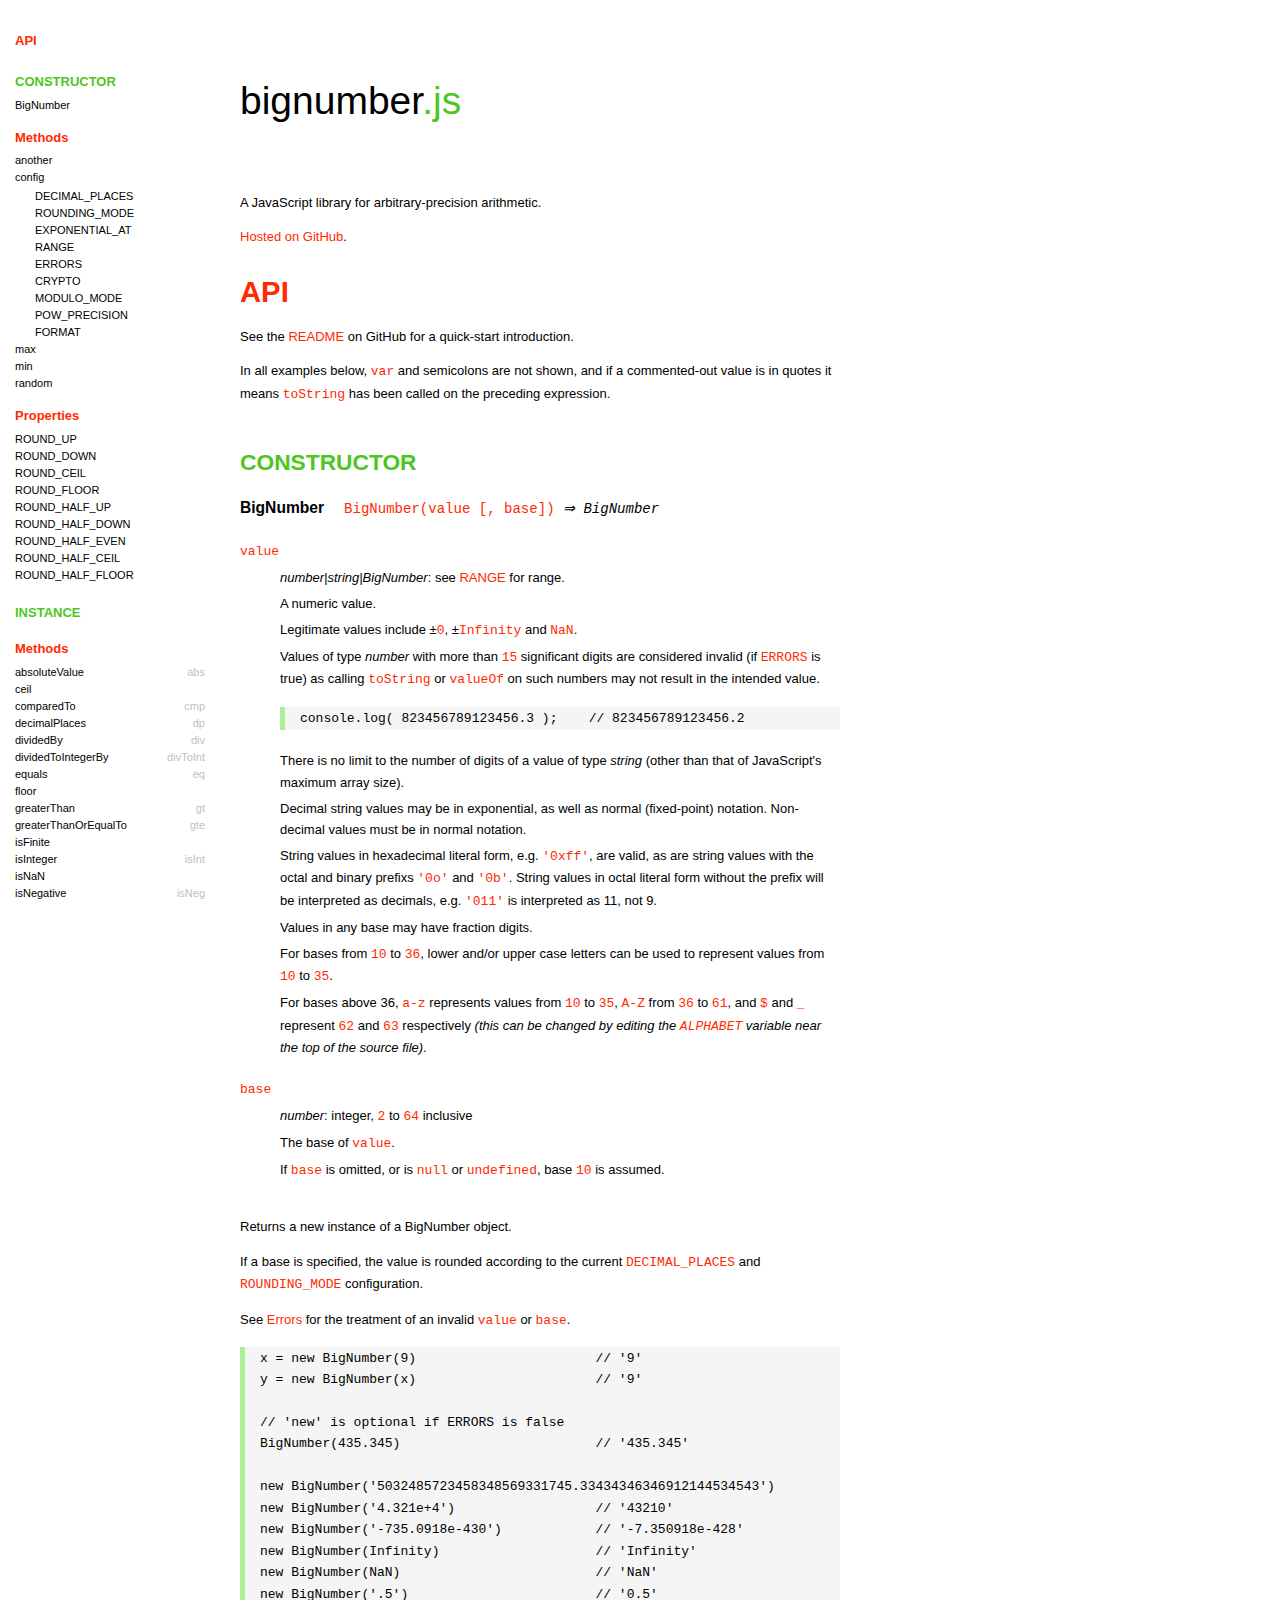
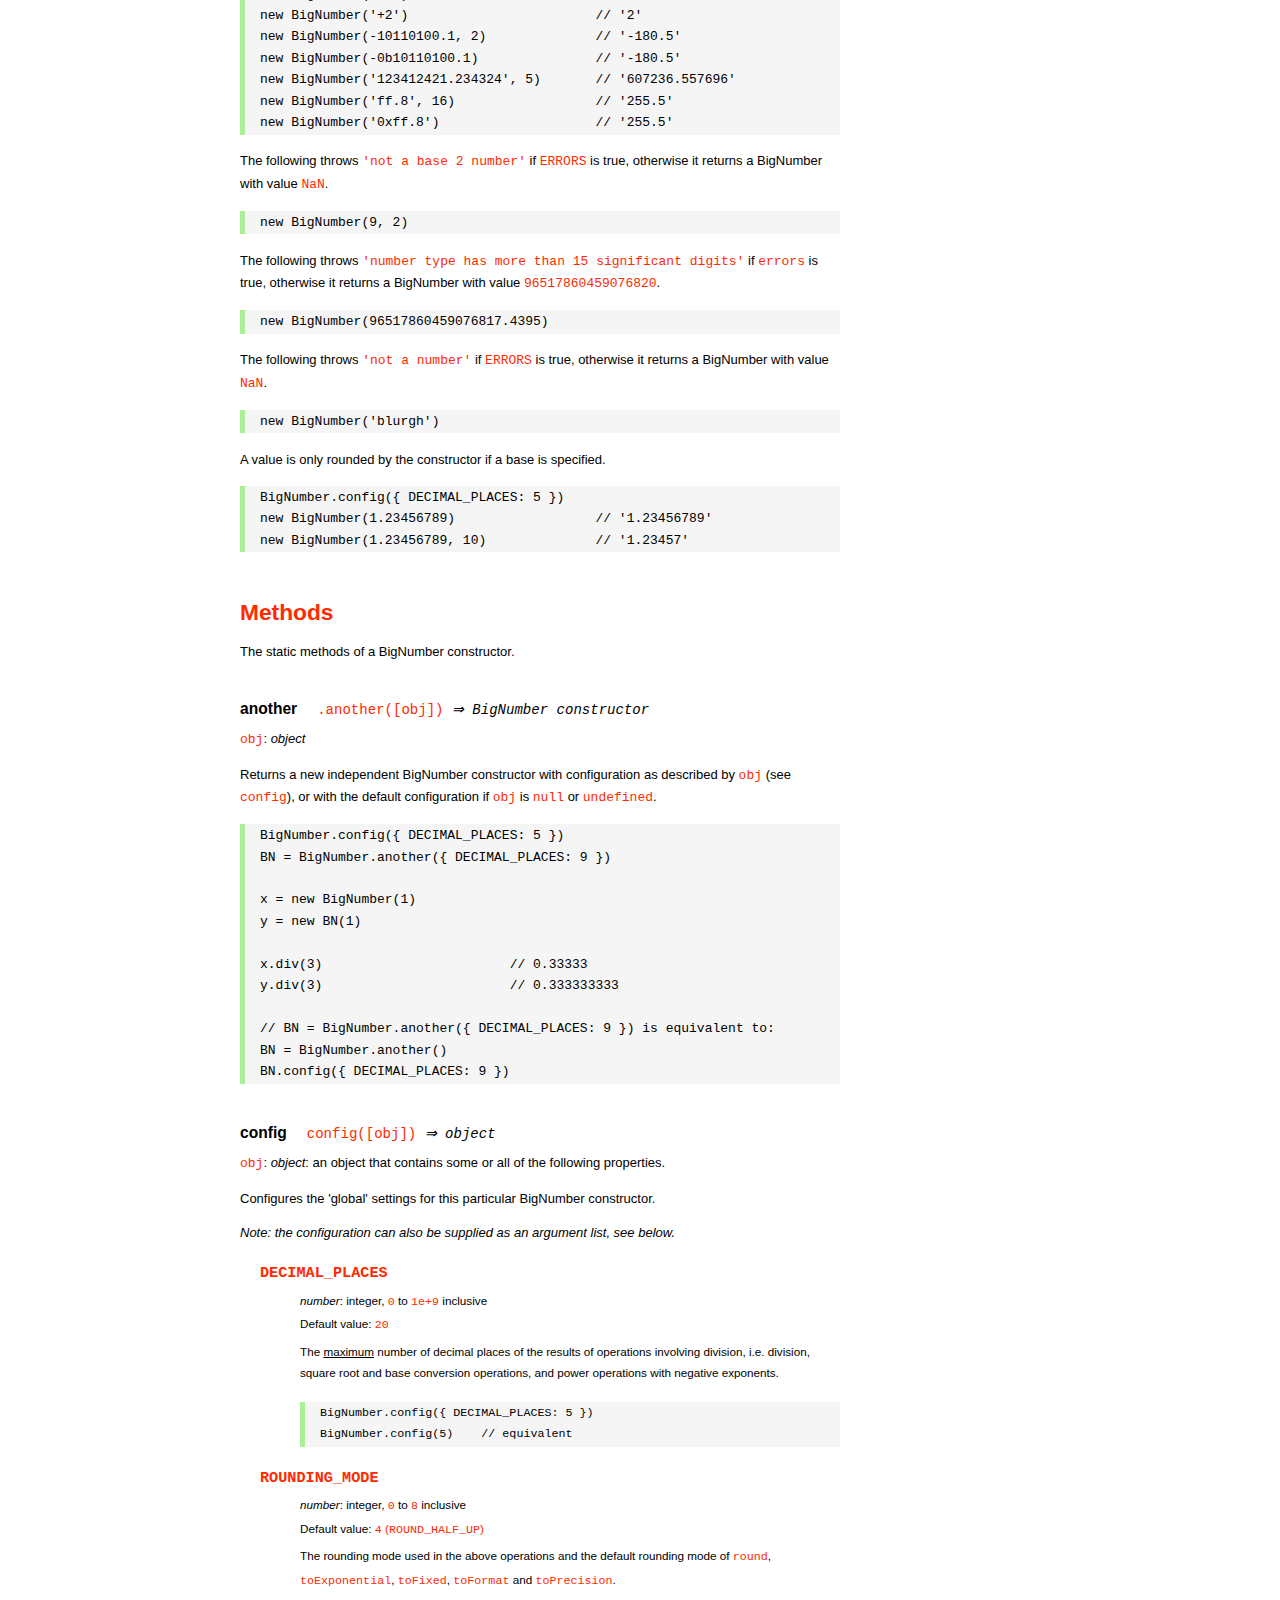
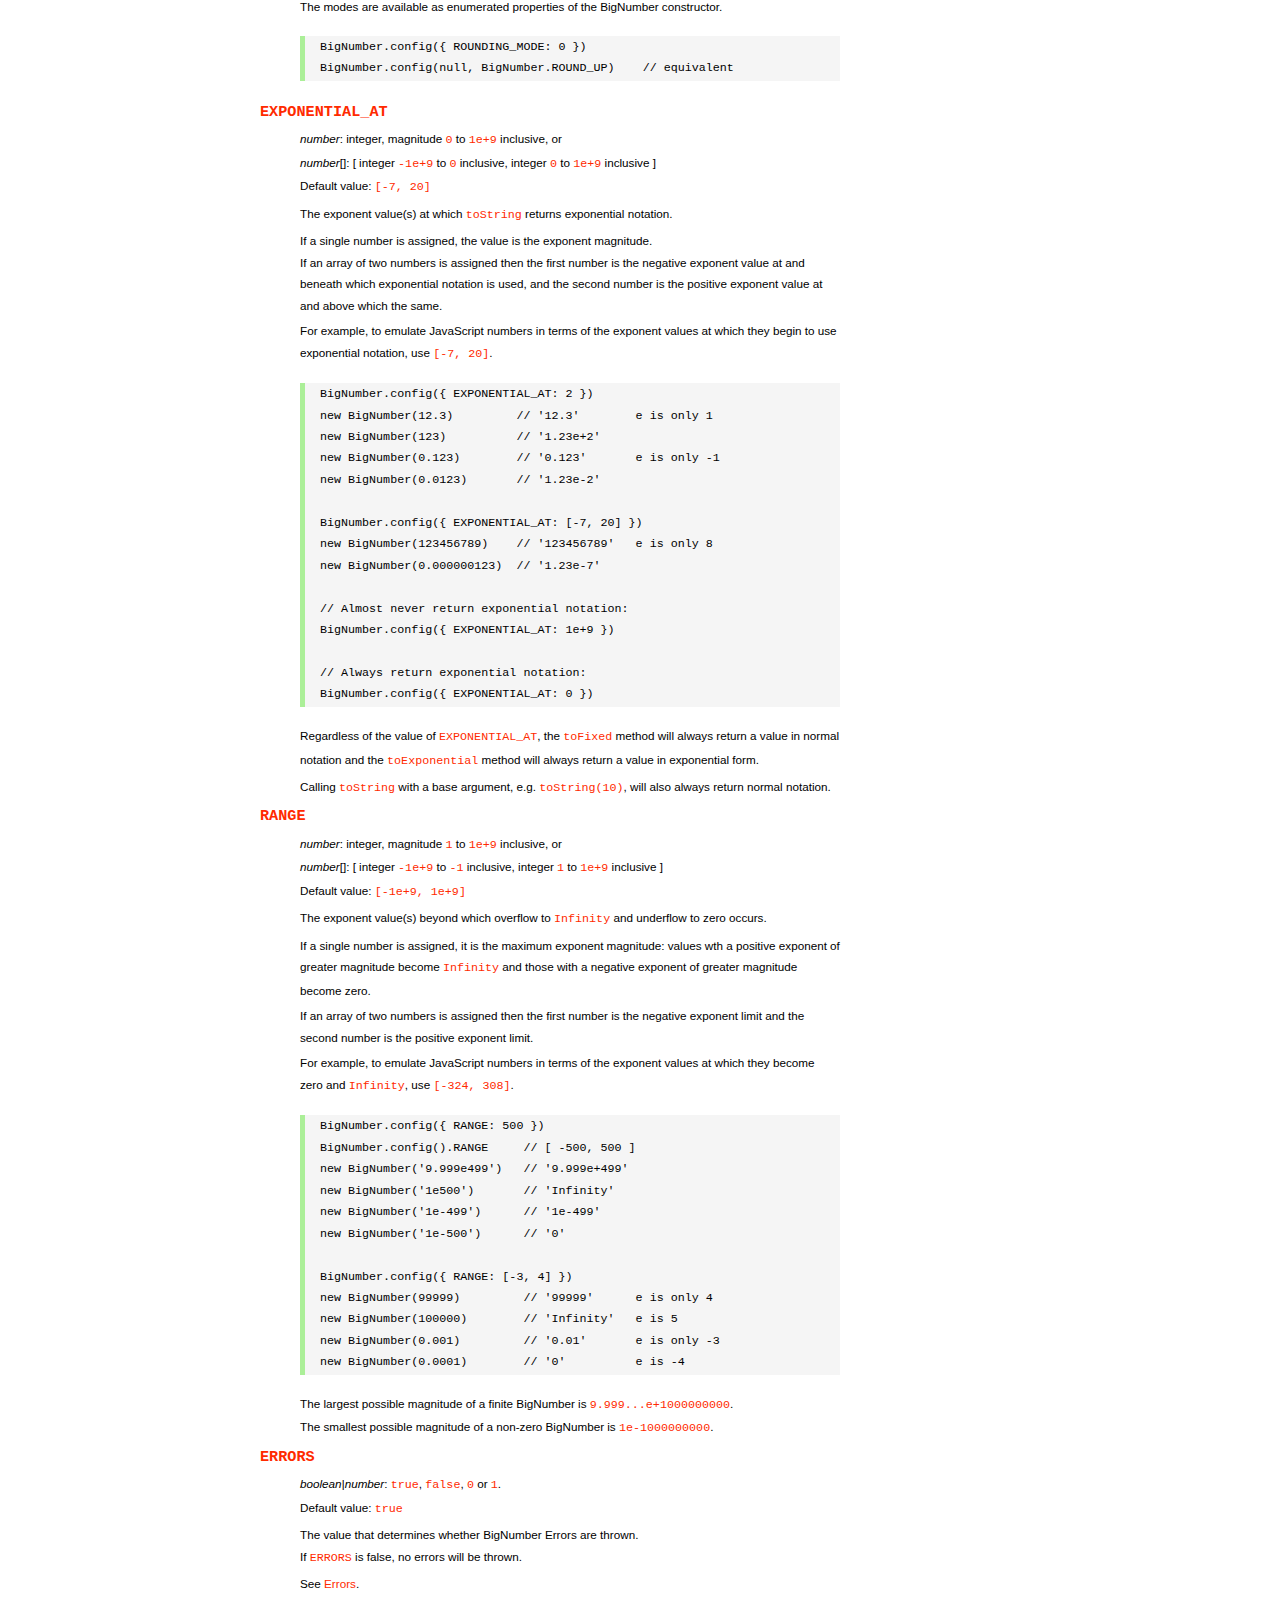
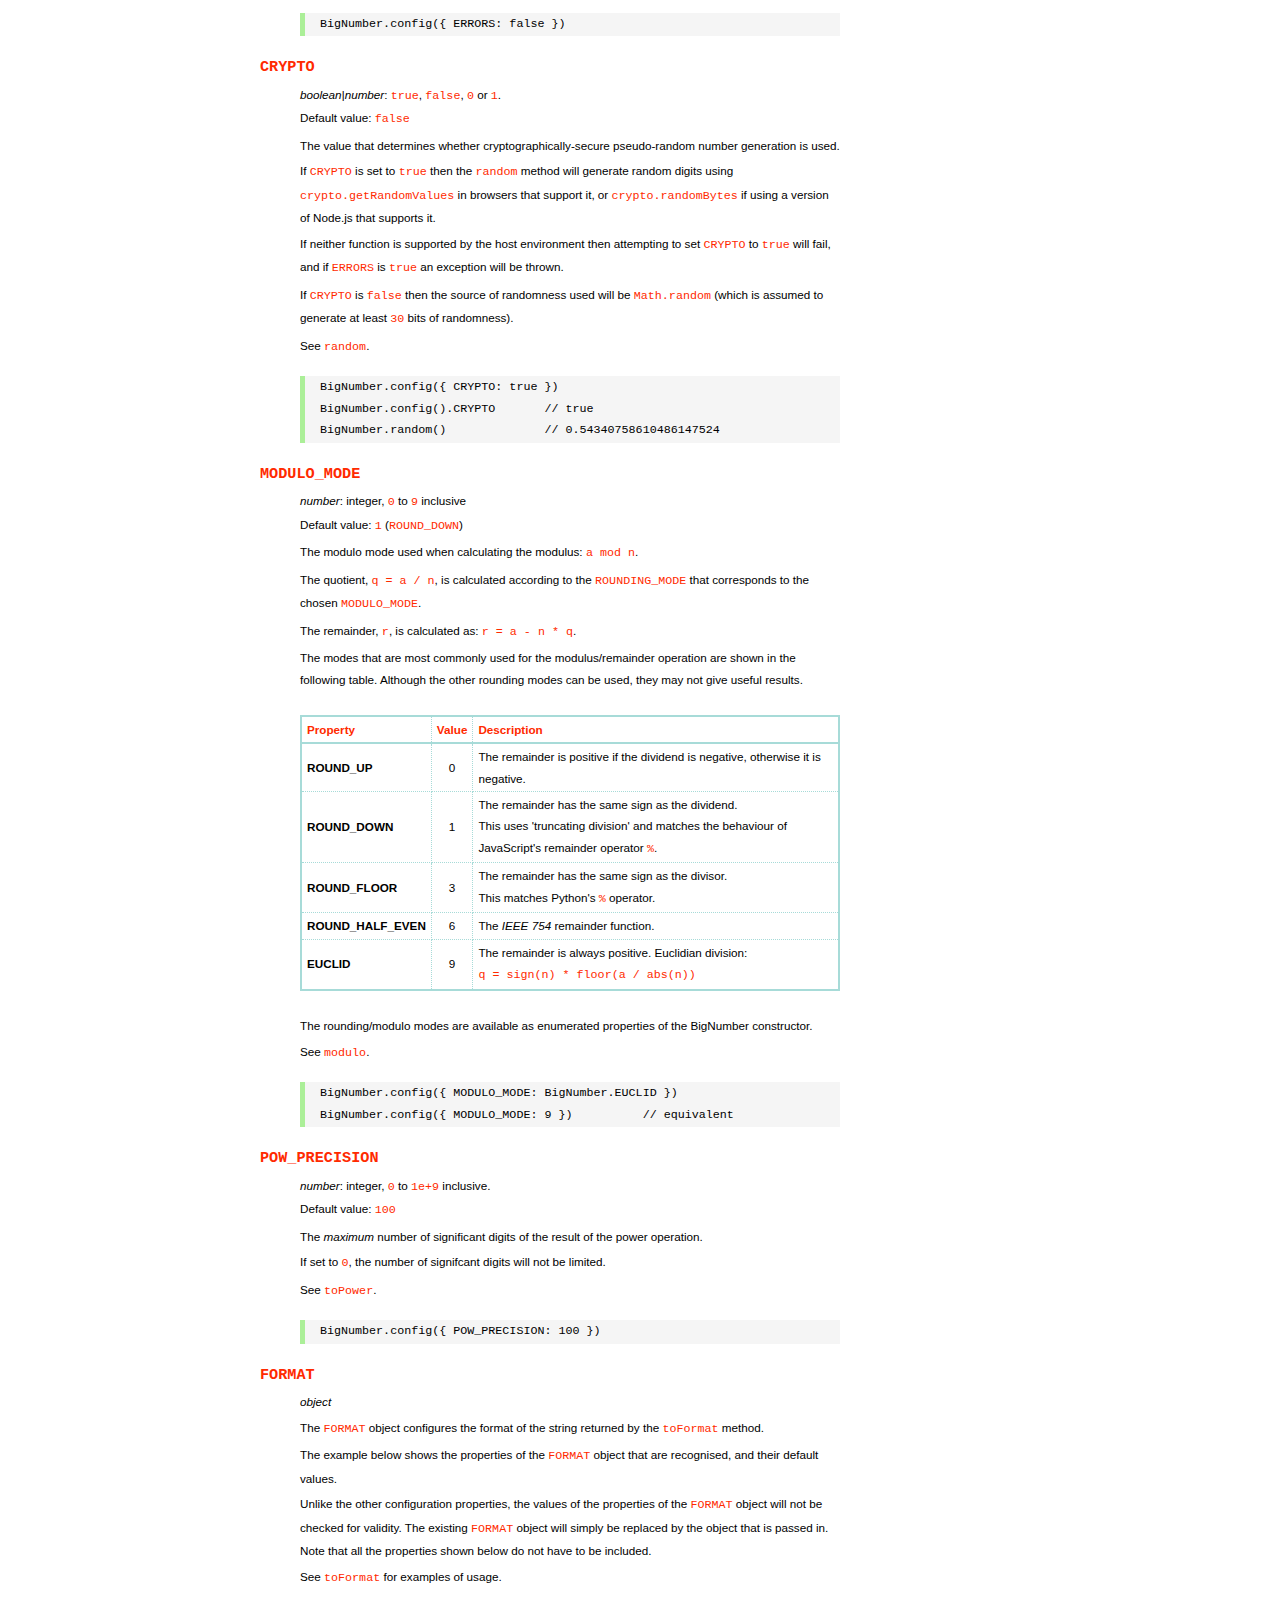
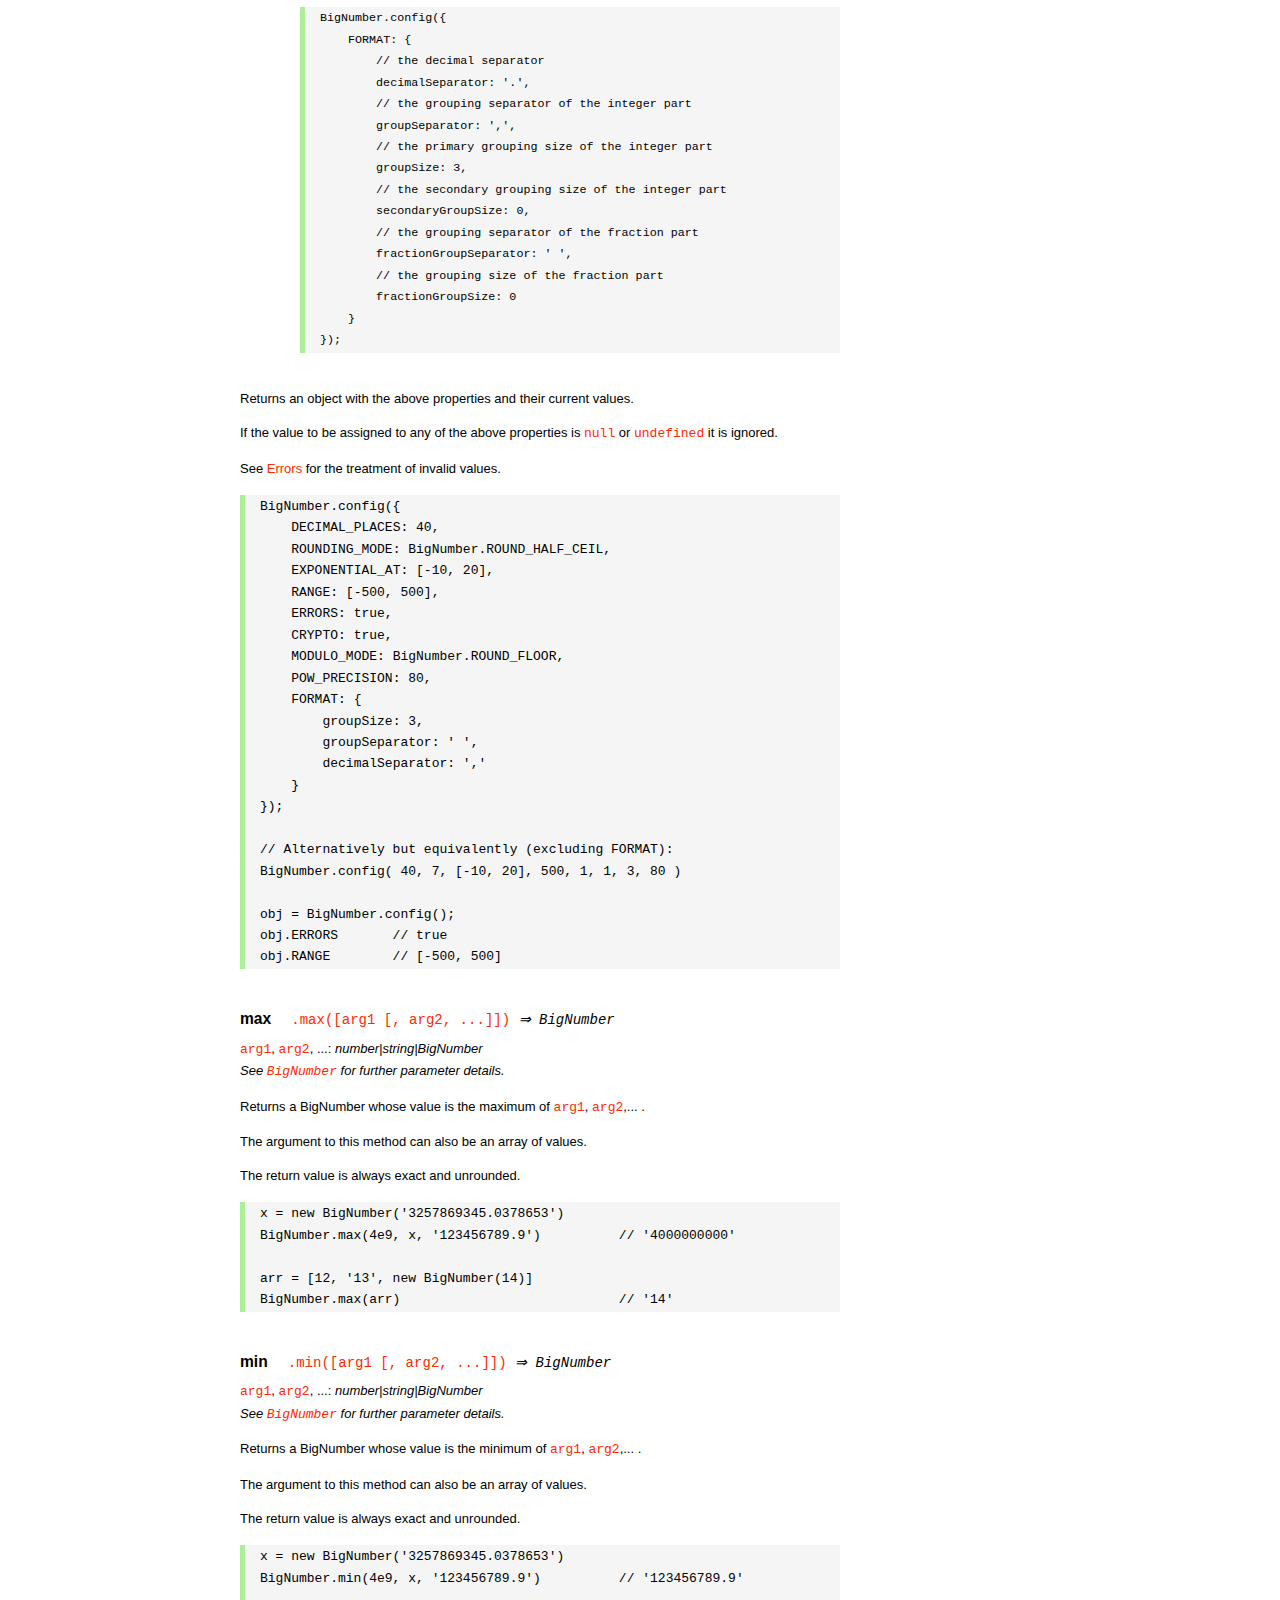
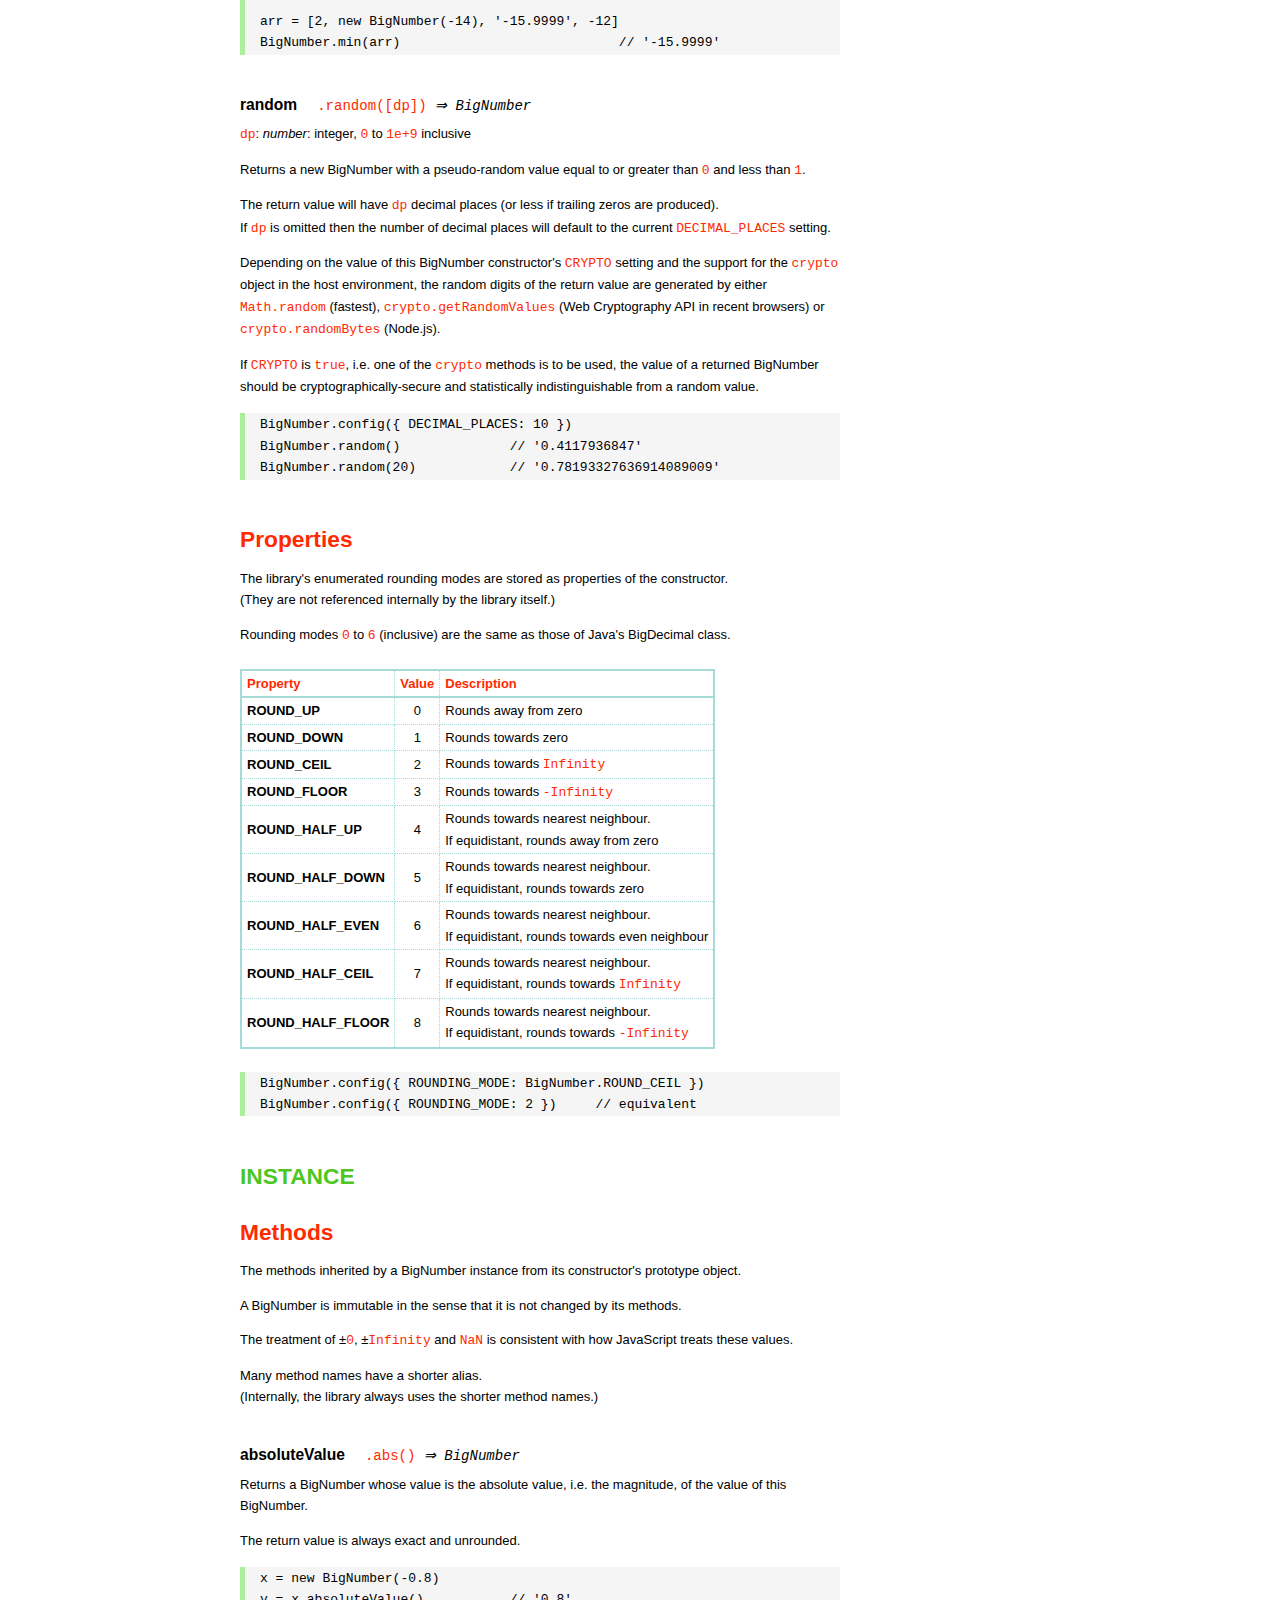
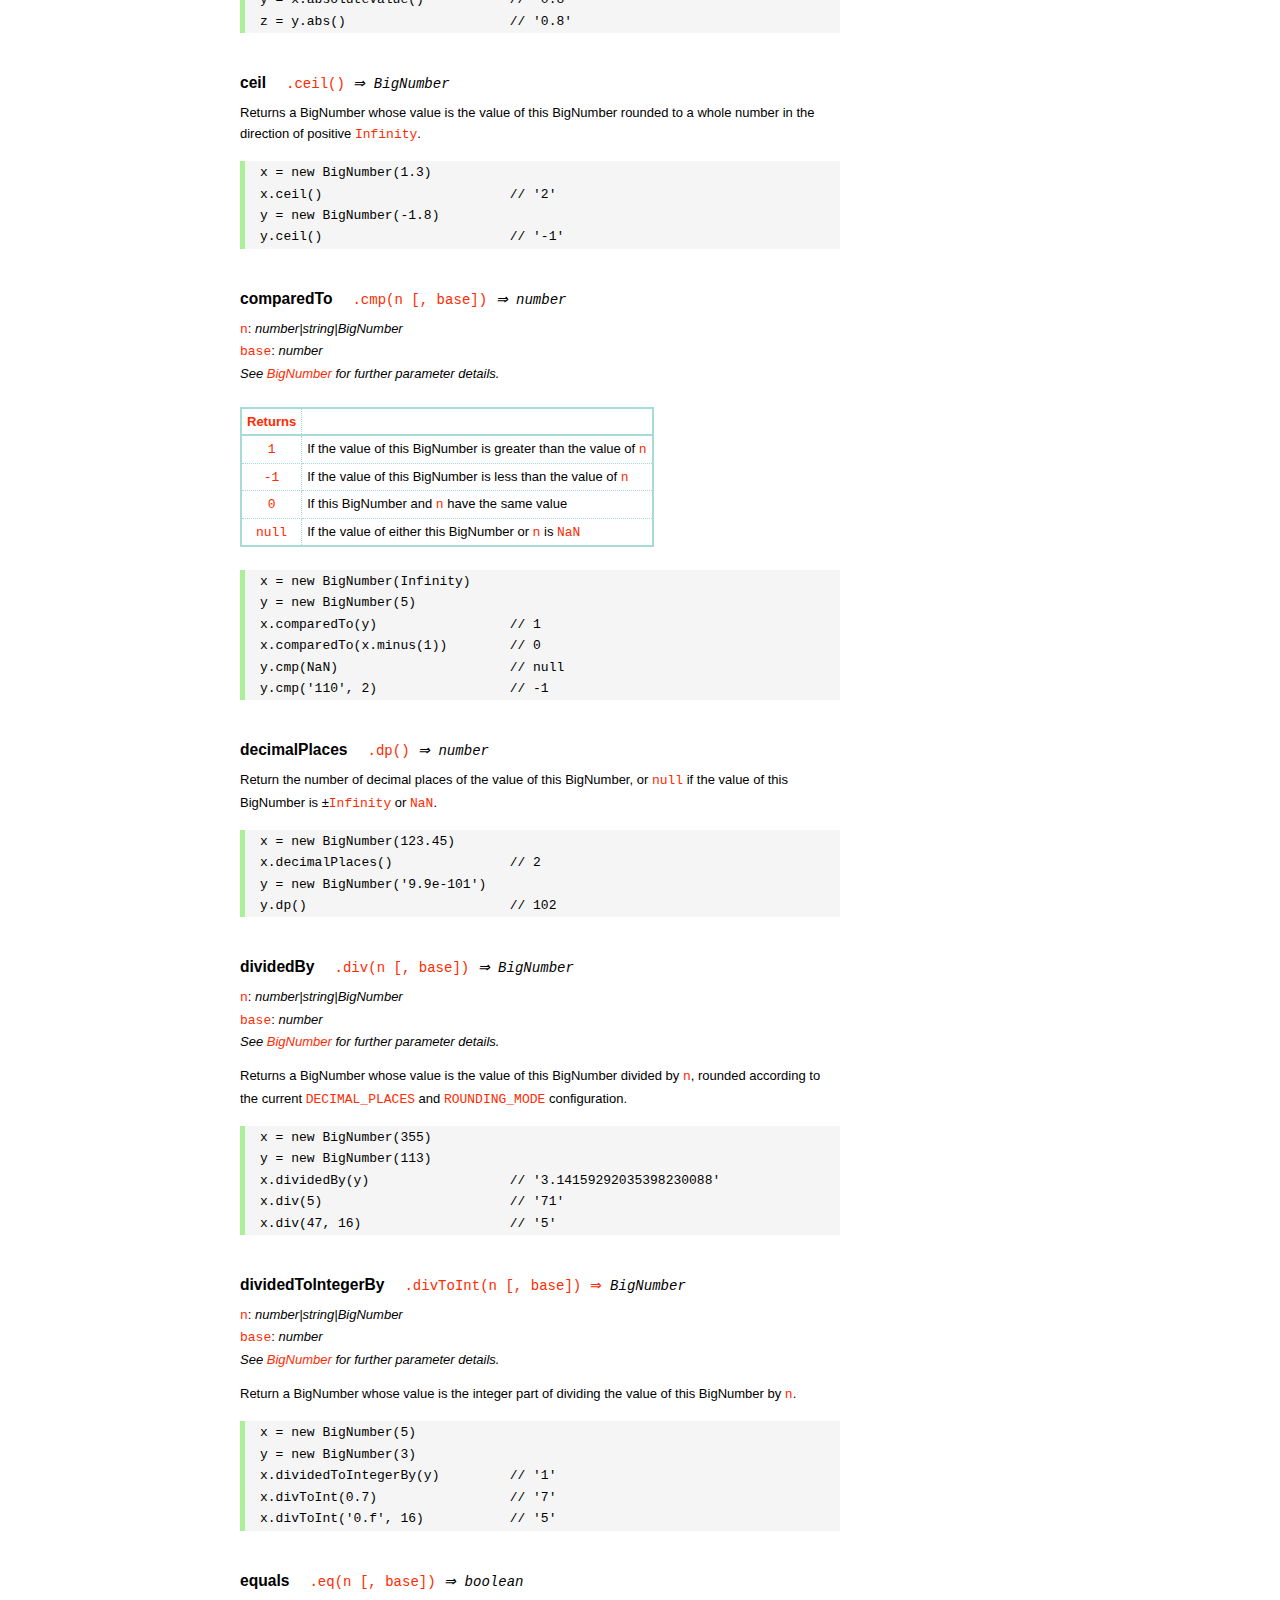
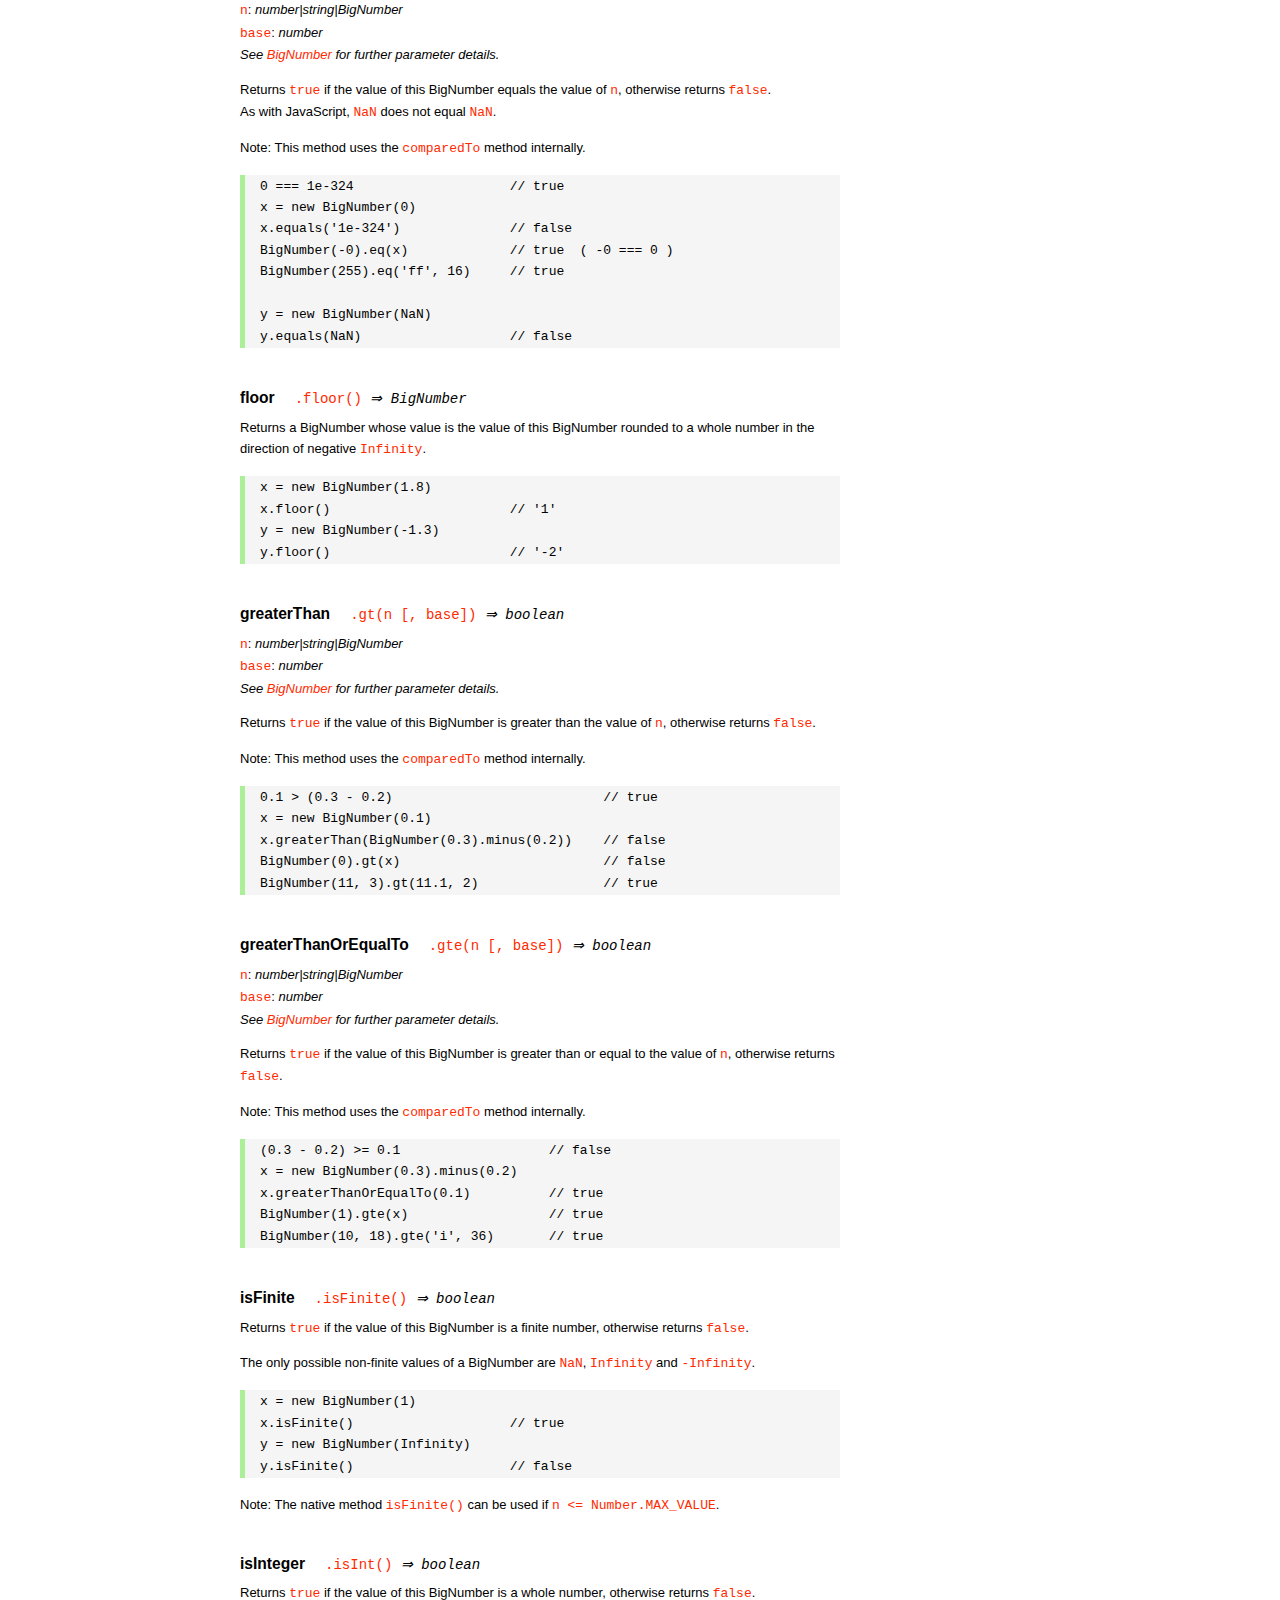
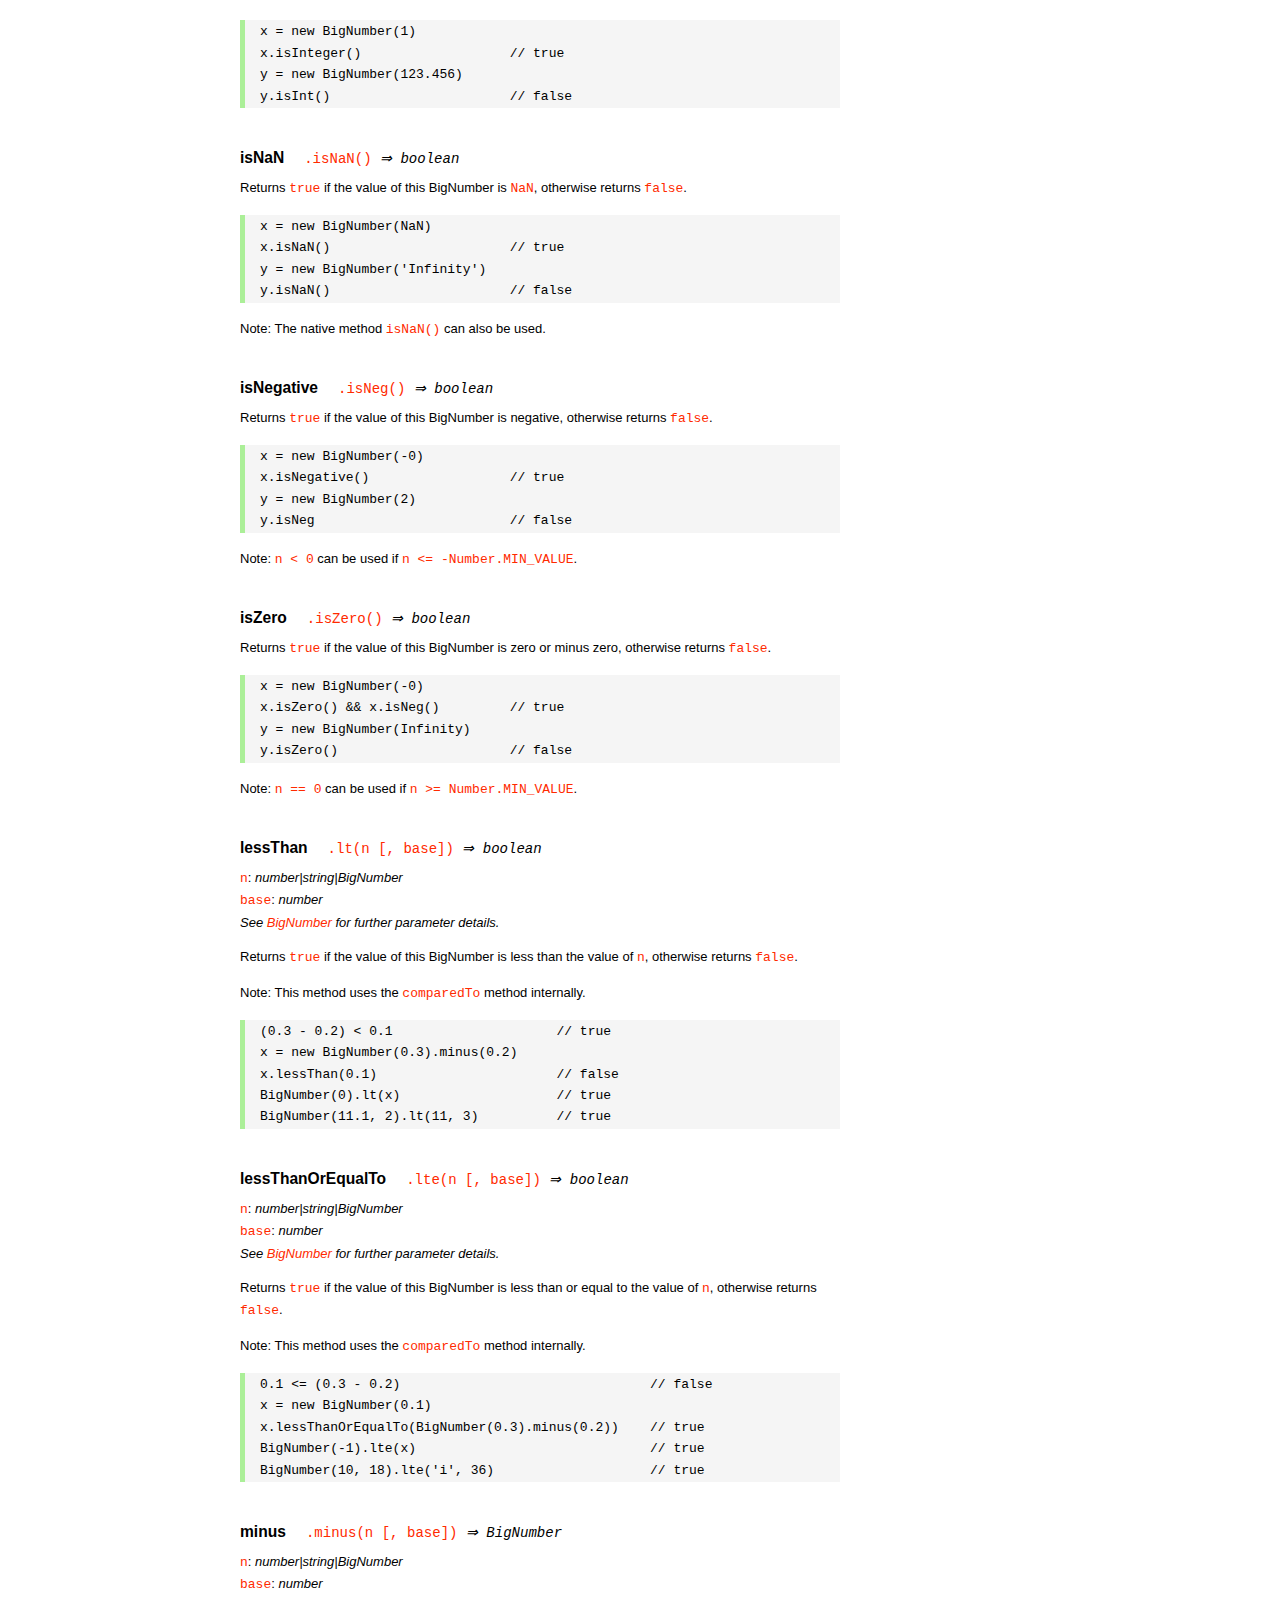
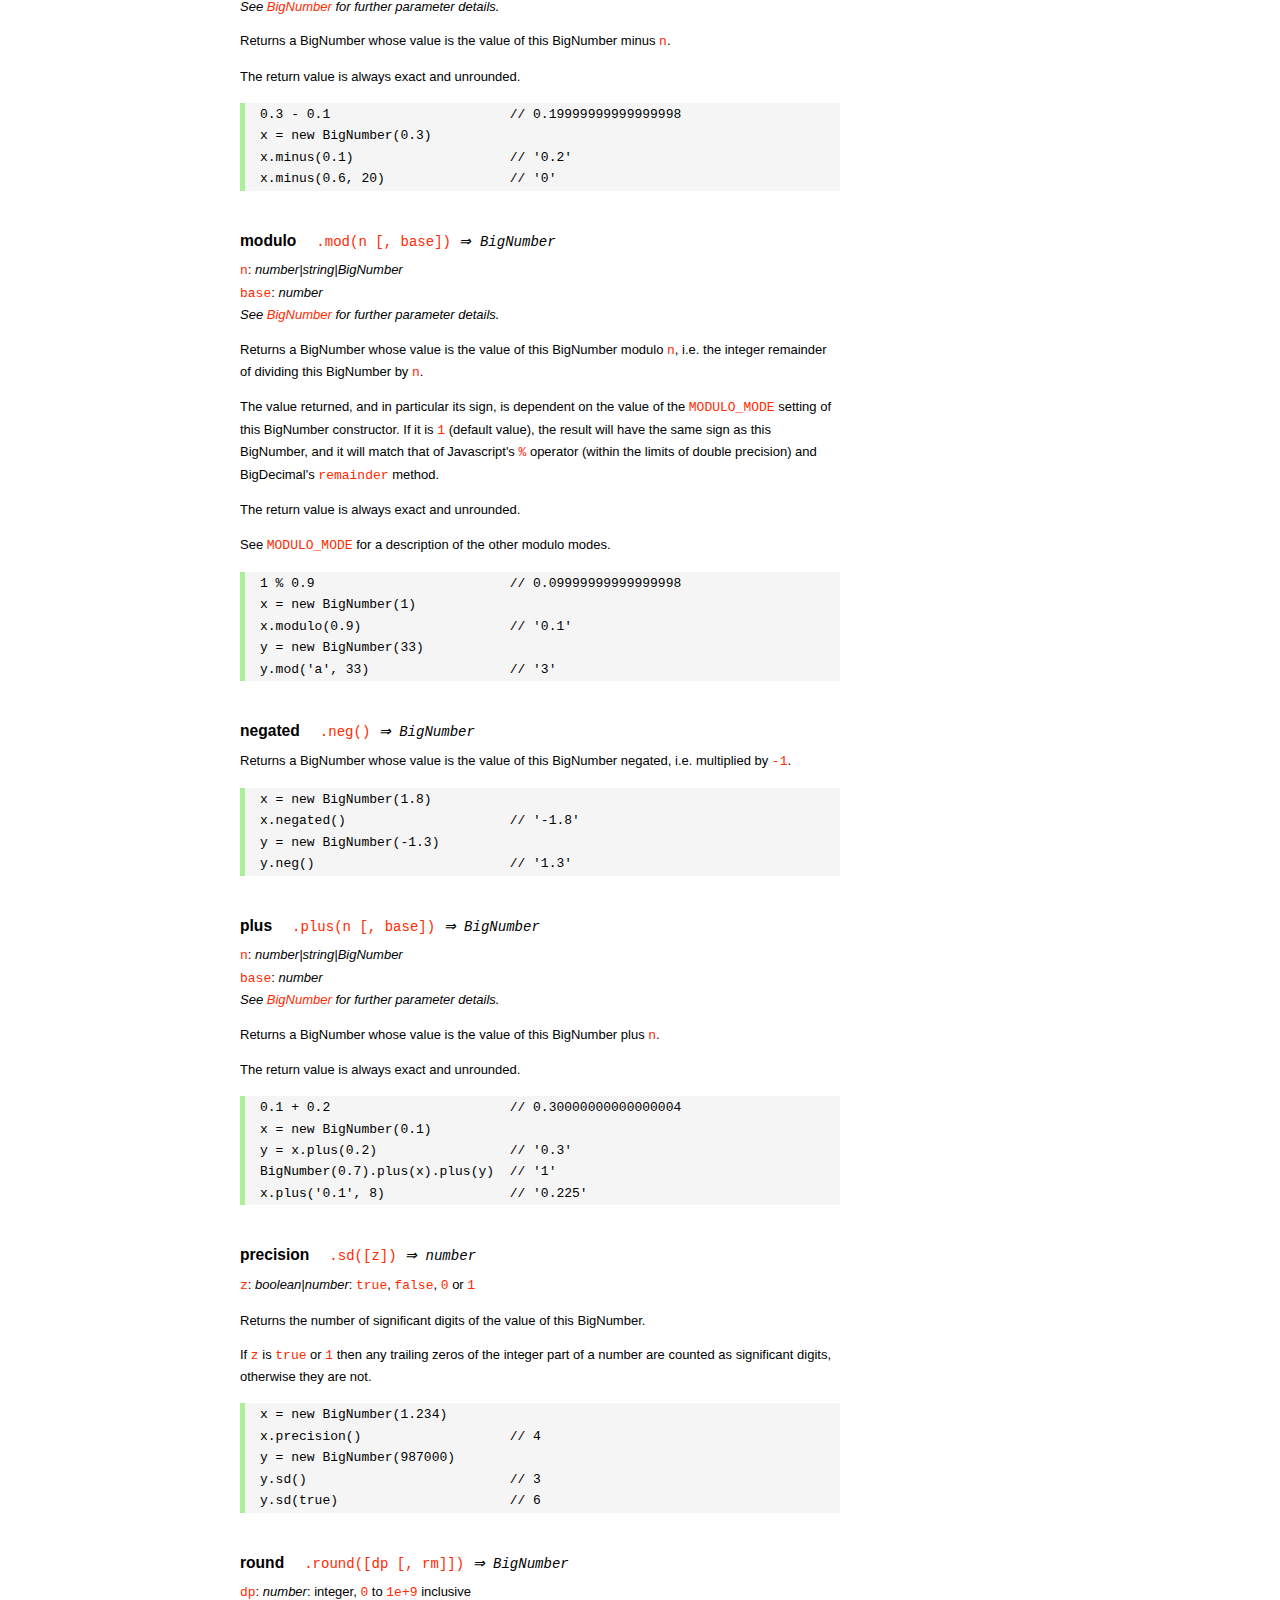
<file: public_html/modules/mysql/node_modules/bignumber.js/doc/API.html>
<!DOCTYPE HTML>
<html>
<head>
<meta charset="utf-8">
<meta http-equiv="X-UA-Compatible" content="IE=edge">
<meta name="Author" content="M Mclaughlin">
<title>bignumber.js API</title>
<style>
html{font-size:100%}
body{background:#fff;font-family:"Helvetica Neue",Helvetica,Arial,sans-serif;font-size:13px;
  line-height:1.65em;min-height:100%;margin:0}
body,i{color:#000}
.nav{background:#fff;position:fixed;top:0;bottom:0;left:0;width:200px;overflow-y:auto;
  padding:15px 0 30px 15px}
div.container{width:600px;margin:50px 0 50px 240px}
p{margin:0 0 1em;width:600px}
pre,ul{margin:1em 0}
h1,h2,h3,h4,h5{margin:0;padding:1.5em 0 0}
h1,h2{padding:.75em 0}
h1{font:400 3em Consolas,monaco,monospace;color:#000;margin-bottom:1em}
h1{font:400 3em Verdana,sans-serif;color:#000;margin-bottom:1em}
h2{font-size:2.25em;color:#ff2a00}
h3{font-size:1.75em;color:#4dc71f}
h4{font-size:1.75em;color:#ff2a00;padding-bottom:.75em}
h5{font-size:1.2em;margin-bottom:.4em}
h6{font-size:1.1em;margin-bottom:0.8em;padding:0.5em 0}
dd{padding-top:.35em}
dt{padding-top:.5em}
b{font-weight:700}
dt b{font-size:1.3em}
a,a:visited{color:#ff2a00;text-decoration:none}
a:active,a:hover{outline:0;text-decoration:underline}
.nav a,.nav b,.nav a:visited{display:block;color:#ff2a00;font-weight:700; margin-top:15px}
.nav b{color:#4dc71f;margin-top:20px;cursor:default;width:auto}
ul{list-style-type:none;padding:0 0 0 20px}
.nav ul{line-height:14px;padding-left:0;margin:5px 0 0}
.nav ul a,.nav ul a:visited,span{display:inline;color:#000;font-family:Verdana,Geneva,sans-serif;
  font-size:11px;font-weight:400;margin:0}
.inset,ul.inset{margin-left:20px}
.inset{font-size:.9em}
.nav li{width:auto;margin:0 0 3px}
.alias{font-style:italic;margin-left:20px}
table{border-collapse:collapse;border-spacing:0;border:2px solid #a7dbd8;margin:1.75em 0;padding:0}
td,th{text-align:left;margin:0;padding:2px 5px;border:1px dotted #a7dbd8}
th{border-top:2px solid #a7dbd8;border-bottom:2px solid #a7dbd8;color:#ff2a00}
code,pre{font-family:Consolas, monaco, monospace;font-weight:400}
pre{background:#f5f5f5;white-space:pre-wrap;word-wrap:break-word;border-left:5px solid #abef98;
  padding:1px 0 1px 15px;margin:1.2em 0}
code,.nav-title{color:#ff2a00}
.end{margin-bottom:25px}
.centre{text-align:center}
.error-table{font-size:13px;width:100%}
#faq{margin:3em 0 0}
li span{float:right;margin-right:10px;color:#c0c0c0}
#js{font:inherit;color:#4dc71f}
</style>
</head>
<body>

  <div class="nav">

    <a class='nav-title' href="#">API</a>

    <b> CONSTRUCTOR </b>
    <ul>
      <li><a href="#bignumber">BigNumber</a></li>
    </ul>

    <a href="#methods">Methods</a>
    <ul>
      <li><a href="#another">another</a></li>
      <li><a href="#config" >config</a></li>
      <li>
        <ul class="inset">
          <li><a href="#decimal-places">DECIMAL_PLACES</a></li>
          <li><a href="#rounding-mode" >ROUNDING_MODE</a></li>
          <li><a href="#exponential-at">EXPONENTIAL_AT</a></li>
          <li><a href="#range"         >RANGE</a></li>
          <li><a href="#errors"        >ERRORS</a></li>
          <li><a href="#crypto"        >CRYPTO</a></li>
          <li><a href="#modulo-mode"   >MODULO_MODE</a></li>
          <li><a href="#pow-precision" >POW_PRECISION</a></li>
          <li><a href="#format"        >FORMAT</a></li>
        </ul>
      </li>
      <li><a href="#max"    >max</a></li>
      <li><a href="#min"    >min</a></li>
      <li><a href="#random" >random</a></li>
    </ul>

    <a href="#constructor-properties">Properties</a>
    <ul>
      <li><a href="#round-up"        >ROUND_UP</a></li>
      <li><a href="#round-down"      >ROUND_DOWN</a></li>
      <li><a href="#round-ceil"      >ROUND_CEIL</a></li>
      <li><a href="#round-floor"     >ROUND_FLOOR</a></li>
      <li><a href="#round-half-up"   >ROUND_HALF_UP</a></li>
      <li><a href="#round-half-down" >ROUND_HALF_DOWN</a></li>
      <li><a href="#round-half-even" >ROUND_HALF_EVEN</a></li>
      <li><a href="#round-half-ceil" >ROUND_HALF_CEIL</a></li>
      <li><a href="#round-half-floor">ROUND_HALF_FLOOR</a></li>
    </ul>

    <b> INSTANCE </b>

    <a href="#prototype-methods">Methods</a>
    <ul>
      <li><a href="#abs"    >absoluteValue       </a><span>abs</span>     </li>
      <li><a href="#ceil"   >ceil                </a>                     </li>
      <li><a href="#cmp"    >comparedTo          </a><span>cmp</span>     </li>
      <li><a href="#dp"     >decimalPlaces       </a><span>dp</span>      </li>
      <li><a href="#div"    >dividedBy           </a><span>div</span>     </li>
      <li><a href="#divInt" >dividedToIntegerBy  </a><span>divToInt</span></li>
      <li><a href="#eq"     >equals              </a><span>eq</span>      </li>
      <li><a href="#floor"  >floor               </a>                     </li>
      <li><a href="#gt"     >greaterThan         </a><span>gt</span>      </li>
      <li><a href="#gte"    >greaterThanOrEqualTo</a><span>gte</span>     </li>
      <li><a href="#isF"    >isFinite            </a>                     </li>
      <li><a href="#isInt"  >isInteger           </a><span>isInt</span>   </li>
      <li><a href="#isNaN"  >isNaN               </a>                     </li>
      <li><a href="#isNeg"  >isNegative          </a><span>isNeg</span>   </li>
      <li><a href="#isZ"    >isZero              </a>                     </li>
      <li><a href="#lt"     >lessThan            </a><span>lt</span>      </li>
      <li><a href="#lte"    >lessThanOrEqualTo   </a><span>lte</span>     </li>
      <li><a href="#minus"  >minus               </a><span>sub</span>     </li>
      <li><a href="#mod"    >modulo              </a><span>mod</span>     </li>
      <li><a href="#neg"    >negated             </a><span>neg</span>     </li>
      <li><a href="#plus"   >plus                </a><span>add</span>     </li>
      <li><a href="#sd"     >precision           </a><span>sd</span>      </li>
      <li><a href="#round"  >round               </a>                     </li>
      <li><a href="#shift"  >shift               </a>                     </li>
      <li><a href="#sqrt"   >squareRoot          </a><span>sqrt</span>    </li>
      <li><a href="#times"  >times               </a><span>mul</span>     </li>
      <li><a href="#toD"    >toDigits            </a>                     </li>
      <li><a href="#toE"    >toExponential       </a>                     </li>
      <li><a href="#toFix"  >toFixed             </a>                     </li>
      <li><a href="#toFor"  >toFormat            </a>                     </li>
      <li><a href="#toFr"   >toFraction          </a>                     </li>
      <li><a href="#toJSON" >toJSON              </a>                     </li>
      <li><a href="#toN"    >toNumber            </a>                     </li>
      <li><a href="#pow"    >toPower             </a><span>pow</span>     </li>
      <li><a href="#toP"    >toPrecision         </a>                     </li>
      <li><a href="#toS"    >toString            </a>                     </li>
      <li><a href="#trunc"  >truncated           </a><span>trunc</span>   </li>
      <li><a href="#valueOf">valueOf             </a>                     </li>
    </ul>

    <a href="#instance-properties">Properties</a>
    <ul>
      <li><a href="#coefficient">c: coefficient</a></li>
      <li><a href="#exponent"   >e: exponent</a></li>
      <li><a href="#sign"       >s: sign</a></li>
    </ul>

    <a href="#zero-nan-infinity">Zero, NaN &amp; Infinity</a>
    <a href="#Errors">Errors</a>
    <a class='end' href="#faq">FAQ</a>

  </div>

  <div class="container">

    <h1>bignumber<span id='js'>.js</span></h1>

    <p>A JavaScript library for arbitrary-precision arithmetic.</p>
    <p><a href="https://github.com/MikeMcl/bignumber.js">Hosted on GitHub</a>. </p>

    <h2>API</h2>

    <p>
      See the <a href='https://github.com/MikeMcl/bignumber.js'>README</a> on GitHub for a
      quick-start introduction.
    </p>
    <p>
      In all examples below, <code>var</code> and semicolons are not shown, and if a commented-out
      value is in quotes it means <code>toString</code> has been called on the preceding expression.
    </p>


    <h3>CONSTRUCTOR</h3>

    <h5 id="bignumber">
      BigNumber<code class='inset'>BigNumber(value [, base]) <i>&rArr; BigNumber</i></code>
    </h5>
    <dl>
      <dt><code>value</code></dt>
      <dd>
        <i>number|string|BigNumber</i>: see <a href='#range'>RANGE</a> for
        range.
      </dd>
      <dd>
        A numeric value.
      </dd>
      <dd>
        Legitimate values include &plusmn;<code>0</code>, &plusmn;<code>Infinity</code> and
        <code>NaN</code>.
      </dd>
      <dd>
        Values of type <em>number</em> with more than <code>15</code> significant digits are
        considered invalid (if <a href='#errors'><code>ERRORS</code></a> is true) as calling
        <code><a href='#toS'>toString</a></code> or <code><a href='#valueOf'>valueOf</a></code> on
        such numbers may not result in the intended value.
        <pre>console.log( 823456789123456.3 );    // 823456789123456.2</pre>
      </dd>
      <dd>
        There is no limit to the number of digits of a value of type <em>string</em> (other than
        that of JavaScript's maximum array size).
      </dd>
      <dd>
        Decimal string values may be in exponential, as well as normal (fixed-point) notation.
        Non-decimal values must be in normal notation.
      </dd>
      <dd>
        String values in hexadecimal literal form, e.g. <code>'0xff'</code>, are valid, as are
        string values with the octal and binary prefixs <code>'0o'</code> and <code>'0b'</code>.
        String values in octal literal form without the prefix will be interpreted as
        decimals, e.g. <code>'011'</code> is interpreted as 11, not 9.
      </dd>
      <dd>Values in any base may have fraction digits.</dd>
      <dd>
        For bases from <code>10</code> to <code>36</code>, lower and/or upper case letters can be
        used to represent values from <code>10</code> to <code>35</code>.
      </dd>
      <dd>
        For bases above 36, <code>a-z</code> represents values from <code>10</code> to
        <code>35</code>, <code>A-Z</code> from <code>36</code> to <code>61</code>, and
        <code>$</code> and <code>_</code> represent <code>62</code> and <code>63</code> respectively
        <i>(this can be changed by editing the <code>ALPHABET</code> variable near the top of the
        source file)</i>.
      </dd>
    </dl>
    <dl>
      <dt><code>base</code></dt>
      <dd>
        <i>number</i>: integer, <code>2</code> to <code>64</code> inclusive
      </dd>
      <dd>The base of <code>value</code>.</dd>
      <dd>
        If <code>base</code> is omitted, or is <code>null</code> or <code>undefined</code>, base
        <code>10</code> is assumed.
      </dd>
    </dl>
    <br />
    <p>Returns a new instance of a BigNumber object.</p>
    <p>
      If a base is specified, the value is rounded according to
      the current <a href='#decimal-places'><code>DECIMAL_PLACES</code></a> and
      <a href='#rounding-mode'><code>ROUNDING_MODE</code></a> configuration.
    </p>
    <p>
      See <a href='#Errors'>Errors</a> for the treatment of an invalid <code>value</code> or
      <code>base</code>.
    </p>
    <pre>
x = new BigNumber(9)                       // '9'
y = new BigNumber(x)                       // '9'

// 'new' is optional if ERRORS is false
BigNumber(435.345)                         // '435.345'

new BigNumber('5032485723458348569331745.33434346346912144534543')
new BigNumber('4.321e+4')                  // '43210'
new BigNumber('-735.0918e-430')            // '-7.350918e-428'
new BigNumber(Infinity)                    // 'Infinity'
new BigNumber(NaN)                         // 'NaN'
new BigNumber('.5')                        // '0.5'
new BigNumber('+2')                        // '2'
new BigNumber(-10110100.1, 2)              // '-180.5'
new BigNumber(-0b10110100.1)               // '-180.5'
new BigNumber('123412421.234324', 5)       // '607236.557696'
new BigNumber('ff.8', 16)                  // '255.5'
new BigNumber('0xff.8')                    // '255.5'</pre>
    <p>
      The following throws <code>'not a base 2 number'</code> if
      <a href='#errors'><code>ERRORS</code></a> is true, otherwise it returns a BigNumber with value
      <code>NaN</code>.
    </p>
    <pre>new BigNumber(9, 2)</pre>
    <p>
      The following throws <code>'number type has more than 15 significant digits'</code> if
      <a href='#errors'><code>errors</code></a> is true, otherwise it returns a BigNumber with value
      <code>96517860459076820</code>.
    </p>
    <pre>new BigNumber(96517860459076817.4395)</pre>
    <p>
      The following throws <code>'not a number'</code> if <a href='#errors'><code>ERRORS</code></a>
      is true, otherwise it returns a BigNumber with value <code>NaN</code>.
    </p>
    <pre>new BigNumber('blurgh')</pre>
    <p>
      A value is only rounded by the constructor if a base is specified.
    </p>
    <pre>BigNumber.config({ DECIMAL_PLACES: 5 })
new BigNumber(1.23456789)                  // '1.23456789'
new BigNumber(1.23456789, 10)              // '1.23457'</pre>



    <h4 id="methods">Methods</h4>
     <p>The static methods of a BigNumber constructor.</p>




    <h5 id="another">
       another<code class='inset'>.another([obj]) <i>&rArr; BigNumber constructor</i></code>
    </h5>
    <p><code>obj</code>: <i>object</i></p>
    <p>
      Returns a new independent BigNumber constructor with configuration as described by
      <code>obj</code> (see <a href='#config'><code>config</code></a>), or with the default
      configuration if <code>obj</code> is <code>null</code> or <code>undefined</code>.
    </p>
    <pre>BigNumber.config({ DECIMAL_PLACES: 5 })
BN = BigNumber.another({ DECIMAL_PLACES: 9 })

x = new BigNumber(1)
y = new BN(1)

x.div(3)                        // 0.33333
y.div(3)                        // 0.333333333

// BN = BigNumber.another({ DECIMAL_PLACES: 9 }) is equivalent to:
BN = BigNumber.another()
BN.config({ DECIMAL_PLACES: 9 })</pre>



    <h5 id="config">config<code class='inset'>config([obj]) <i>&rArr; object</i></code></h5>
    <p>
      <code>obj</code>: <i>object</i>: an object that contains some or all of the following
      properties.
    </p>
    <p>Configures the 'global' settings for this particular BigNumber constructor.</p>
    <p><i>Note: the configuration can also be supplied as an argument list, see below.</i></p>
    <dl class='inset'>
      <dt id="decimal-places"><code><b>DECIMAL_PLACES</b></code></dt>
      <dd>
        <i>number</i>: integer, <code>0</code> to <code>1e+9</code> inclusive<br />
        Default value: <code>20</code>
      </dd>
      <dd>
        The <u>maximum</u> number of decimal places of the results of operations involving
        division, i.e. division, square root and base conversion operations, and power
        operations with negative exponents.<br />
      </dd>
      <dd>
      <pre>BigNumber.config({ DECIMAL_PLACES: 5 })
BigNumber.config(5)    // equivalent</pre>
      </dd>



      <dt id="rounding-mode"><code><b>ROUNDING_MODE</b></code></dt>
      <dd>
        <i>number</i>: integer, <code>0</code> to <code>8</code> inclusive<br />
        Default value: <code>4</code> <a href="#h-up">(<code>ROUND_HALF_UP</code>)</a>
      </dd>
      <dd>
        The rounding mode used in the above operations and the default rounding mode of
        <a href='#round'><code>round</code></a>,
        <a href='#toE'><code>toExponential</code></a>,
        <a href='#toFix'><code>toFixed</code></a>,
        <a href='#toFor'><code>toFormat</code></a> and
        <a href='#toP'><code>toPrecision</code></a>.
      </dd>
      <dd>The modes are available as enumerated properties of the BigNumber constructor.</dd>
       <dd>
      <pre>BigNumber.config({ ROUNDING_MODE: 0 })
BigNumber.config(null, BigNumber.ROUND_UP)    // equivalent</pre>
        </dd>



      <dt id="exponential-at"><code><b>EXPONENTIAL_AT</b></code></dt>
      <dd>
        <i>number</i>: integer, magnitude <code>0</code> to <code>1e+9</code> inclusive, or
        <br />
        <i>number</i>[]: [ integer <code>-1e+9</code> to <code>0</code> inclusive, integer
        <code>0</code> to <code>1e+9</code> inclusive ]<br />
        Default value: <code>[-7, 20]</code>
      </dd>
      <dd>
        The exponent value(s) at which <code>toString</code> returns exponential notation.
      </dd>
      <dd>
        If a single number is assigned, the value is the exponent magnitude.<br />
        If an array of two numbers is assigned then the first number is the negative exponent
        value at and beneath which exponential notation is used, and the second number is the
        positive exponent value at and above which the same.
      </dd>
      <dd>
        For example, to emulate JavaScript numbers in terms of the exponent values at which they
        begin to use exponential notation, use <code>[-7, 20]</code>.
      </dd>
      <dd>
      <pre>BigNumber.config({ EXPONENTIAL_AT: 2 })
new BigNumber(12.3)         // '12.3'        e is only 1
new BigNumber(123)          // '1.23e+2'
new BigNumber(0.123)        // '0.123'       e is only -1
new BigNumber(0.0123)       // '1.23e-2'

BigNumber.config({ EXPONENTIAL_AT: [-7, 20] })
new BigNumber(123456789)    // '123456789'   e is only 8
new BigNumber(0.000000123)  // '1.23e-7'

// Almost never return exponential notation:
BigNumber.config({ EXPONENTIAL_AT: 1e+9 })

// Always return exponential notation:
BigNumber.config({ EXPONENTIAL_AT: 0 })</pre>
      </dd>
      <dd>
        Regardless of the value of <code>EXPONENTIAL_AT</code>, the <code>toFixed</code> method
        will always return a value in normal notation and the <code>toExponential</code> method
        will always return a value in exponential form.
      </dd>
      <dd>
        Calling <code>toString</code> with a base argument, e.g. <code>toString(10)</code>, will
        also always return normal notation.
      </dd>



      <dt id="range"><code><b>RANGE</b></code></dt>
      <dd>
        <i>number</i>: integer, magnitude <code>1</code> to <code>1e+9</code> inclusive, or
        <br />
        <i>number</i>[]: [ integer <code>-1e+9</code> to <code>-1</code> inclusive, integer
        <code>1</code> to <code>1e+9</code> inclusive ]<br />
        Default value: <code>[-1e+9, 1e+9]</code>
      </dd>
      <dd>
        The exponent value(s) beyond which overflow to <code>Infinity</code> and underflow to
        zero occurs.
      </dd>
      <dd>
        If a single number is assigned, it is the maximum exponent magnitude: values wth a
        positive exponent of greater magnitude become <code>Infinity</code> and those with a
        negative exponent of greater magnitude become zero.
      <dd>
        If an array of two numbers is assigned then the first number is the negative exponent
        limit and the second number is the positive exponent limit.
      </dd>
      <dd>
        For example, to emulate JavaScript numbers in terms of the exponent values at which they
        become zero and <code>Infinity</code>, use <code>[-324, 308]</code>.
      </dd>
      <dd>
      <pre>BigNumber.config({ RANGE: 500 })
BigNumber.config().RANGE     // [ -500, 500 ]
new BigNumber('9.999e499')   // '9.999e+499'
new BigNumber('1e500')       // 'Infinity'
new BigNumber('1e-499')      // '1e-499'
new BigNumber('1e-500')      // '0'

BigNumber.config({ RANGE: [-3, 4] })
new BigNumber(99999)         // '99999'      e is only 4
new BigNumber(100000)        // 'Infinity'   e is 5
new BigNumber(0.001)         // '0.01'       e is only -3
new BigNumber(0.0001)        // '0'          e is -4</pre>
      </dd>
      <dd>
        The largest possible magnitude of a finite BigNumber is
        <code>9.999...e+1000000000</code>.<br />
        The smallest possible magnitude of a non-zero BigNumber is <code>1e-1000000000</code>.
      </dd>



      <dt id="errors"><code><b>ERRORS</b></code></dt>
      <dd>
        <i>boolean|number</i>: <code>true</code>, <code>false</code>, <code>0</code> or
        <code>1</code>.<br />
        Default value: <code>true</code>
      </dd>
      <dd>
        The value that determines whether BigNumber Errors are thrown.<br />
        If <code>ERRORS</code> is false, no errors will be thrown.
      </dd>
      <dd>See <a href='#Errors'>Errors</a>.</dd>
      <dd><pre>BigNumber.config({ ERRORS: false })</pre></dd>



      <dt id="crypto"><code><b>CRYPTO</b></code></dt>
      <dd>
        <i>boolean|number</i>: <code>true</code>, <code>false</code>, <code>0</code> or
        <code>1</code>.<br />
        Default value: <code>false</code>
      </dd>
      <dd>
        The value that determines whether cryptographically-secure pseudo-random number
        generation is used.
      </dd>
      <dd>
        If <code>CRYPTO</code> is set to <code>true</code> then the
        <a href='#random'><code>random</code></a> method will generate random digits using
        <code>crypto.getRandomValues</code> in browsers that support it, or
        <code>crypto.randomBytes</code> if using a version of Node.js that supports it.
      </dd>
      <dd>
        If neither function is supported by the host environment then attempting to set
        <code>CRYPTO</code> to <code>true</code> will fail, and if <code>ERRORS</code>
        is <code>true</code> an exception will be thrown.
      </dd>
      <dd>
        If <code>CRYPTO</code> is <code>false</code> then the source of randomness used will be
        <code>Math.random</code> (which is assumed to generate at least <code>30</code> bits of
        randomness).
      </dd>
      <dd>See <a href='#random'><code>random</code></a>.</dd>
      <dd>
      <pre>BigNumber.config({ CRYPTO: true })
BigNumber.config().CRYPTO       // true
BigNumber.random()              // 0.54340758610486147524</pre>
      </dd>



      <dt id="modulo-mode"><code><b>MODULO_MODE</b></code></dt>
      <dd>
        <i>number</i>: integer, <code>0</code> to <code>9</code> inclusive<br />
        Default value: <code>1</code> (<a href="#round-down"><code>ROUND_DOWN</code></a>)
      </dd>
      <dd>The modulo mode used when calculating the modulus: <code>a mod n</code>.</dd>
      <dd>
        The quotient, <code>q = a / n</code>, is calculated according to the
        <a href='#rounding-mode'><code>ROUNDING_MODE</code></a> that corresponds to the chosen
        <code>MODULO_MODE</code>.
      </dd>
      <dd>The remainder, <code>r</code>, is calculated as: <code>r = a - n * q</code>.</dd>
      <dd>
        The modes that are most commonly used for the modulus/remainder operation are shown in
        the following table. Although the other rounding modes can be used, they may not give
        useful results.
      </dd>
      <dd>
        <table>
          <tr><th>Property</th><th>Value</th><th>Description</th></tr>
          <tr>
            <td><b>ROUND_UP</b></td><td class='centre'>0</td>
            <td>
              The remainder is positive if the dividend is negative, otherwise it is negative.
            </td>
          </tr>
          <tr>
            <td><b>ROUND_DOWN</b></td><td class='centre'>1</td>
            <td>
              The remainder has the same sign as the dividend.<br />
              This uses 'truncating division' and matches the behaviour of JavaScript's
              remainder operator <code>%</code>.
            </td>
          </tr>
          <tr>
            <td><b>ROUND_FLOOR</b></td><td class='centre'>3</td>
            <td>
              The remainder has the same sign as the divisor.<br />
              This matches Python's <code>%</code> operator.
            </td>
          </tr>
          <tr>
            <td><b>ROUND_HALF_EVEN</b></td><td class='centre'>6</td>
            <td>The <i>IEEE 754</i> remainder function.</td>
          </tr>
           <tr>
             <td><b>EUCLID</b></td><td class='centre'>9</td>
             <td>
               The remainder is always positive. Euclidian division: <br />
               <code>q = sign(n) * floor(a / abs(n))</code>
             </td>
           </tr>
        </table>
      </dd>
      <dd>
        The rounding/modulo modes are available as enumerated properties of the BigNumber
        constructor.
      </dd>
      <dd>See <a href='#mod'><code>modulo</code></a>.</dd>
      <dd>
        <pre>BigNumber.config({ MODULO_MODE: BigNumber.EUCLID })
BigNumber.config({ MODULO_MODE: 9 })          // equivalent</pre>
      </dd>



      <dt id="pow-precision"><code><b>POW_PRECISION</b></code></dt>
      <dd>
        <i>number</i>: integer, <code>0</code> to <code>1e+9</code> inclusive.<br />
        Default value: <code>100</code>
      </dd>
      <dd>
        The <i>maximum</i> number of significant digits of the result of the power operation.
      </dd>
      <dd>If set to <code>0</code>, the number of signifcant digits will not be limited.</dd>
      <dd>See <a href='#pow'><code>toPower</code></a>.</dd>
      <dd><pre>BigNumber.config({ POW_PRECISION: 100 })</pre></dd>



      <dt id="format"><code><b>FORMAT</b></code></dt>
      <dd><i>object</i></dd>
      <dd>
        The <code>FORMAT</code> object configures the format of the string returned by the
        <a href='#toFor'><code>toFormat</code></a> method.
      </dd>
      <dd>
        The example below shows the properties of the <code>FORMAT</code> object that are
        recognised, and their default values.
      </dd>
      <dd>
         Unlike the other configuration properties, the values of the properties of the
         <code>FORMAT</code> object will not be checked for validity. The existing
         <code>FORMAT</code> object will simply be replaced by the object that is passed in.
         Note that all the properties shown below do not have to be included.
      </dd>
      <dd>See <a href='#toFor'><code>toFormat</code></a> for examples of usage.</dd>
      <dd>
      <pre>
BigNumber.config({
    FORMAT: {
        // the decimal separator
        decimalSeparator: '.',
        // the grouping separator of the integer part
        groupSeparator: ',',
        // the primary grouping size of the integer part
        groupSize: 3,
        // the secondary grouping size of the integer part
        secondaryGroupSize: 0,
        // the grouping separator of the fraction part
        fractionGroupSeparator: ' ',
        // the grouping size of the fraction part
        fractionGroupSize: 0
    }
});</pre>
      </dd>
    </dl>
    <br />
    <p>Returns an object with the above properties and their current values.</p>
    <p>
      If the value to be assigned to any of the above properties is <code>null</code> or
      <code>undefined</code> it is ignored.
    </p>
    <p>See <a href='#Errors'>Errors</a> for the treatment of invalid values.</p>
    <pre>
BigNumber.config({
    DECIMAL_PLACES: 40,
    ROUNDING_MODE: BigNumber.ROUND_HALF_CEIL,
    EXPONENTIAL_AT: [-10, 20],
    RANGE: [-500, 500],
    ERRORS: true,
    CRYPTO: true,
    MODULO_MODE: BigNumber.ROUND_FLOOR,
    POW_PRECISION: 80,
    FORMAT: {
        groupSize: 3,
        groupSeparator: ' ',
        decimalSeparator: ','
    }
});

// Alternatively but equivalently (excluding FORMAT):
BigNumber.config( 40, 7, [-10, 20], 500, 1, 1, 3, 80 )

obj = BigNumber.config();
obj.ERRORS       // true
obj.RANGE        // [-500, 500]</pre>



    <h5 id="max">
      max<code class='inset'>.max([arg1 [, arg2, ...]]) <i>&rArr; BigNumber</i></code>
    </h5>
    <p>
      <code>arg1</code>, <code>arg2</code>, ...: <i>number|string|BigNumber</i><br />
      <i>See <code><a href="#bignumber">BigNumber</a></code> for further parameter details.</i>
    </p>
    <p>
      Returns a BigNumber whose value is the maximum of <code>arg1</code>,
      <code>arg2</code>,... .
    </p>
    <p>The argument to this method can also be an array of values.</p>
    <p>The return value is always exact and unrounded.</p>
    <pre>x = new BigNumber('3257869345.0378653')
BigNumber.max(4e9, x, '123456789.9')          // '4000000000'

arr = [12, '13', new BigNumber(14)]
BigNumber.max(arr)                            // '14'</pre>



    <h5 id="min">
      min<code class='inset'>.min([arg1 [, arg2, ...]]) <i>&rArr; BigNumber</i></code>
    </h5>
    <p>
      <code>arg1</code>, <code>arg2</code>, ...: <i>number|string|BigNumber</i><br />
      <i>See <code><a href="#bignumber">BigNumber</a></code> for further parameter details.</i>
    </p>
    <p>
      Returns a BigNumber whose value is the minimum of <code>arg1</code>,
      <code>arg2</code>,... .
    </p>
    <p>The argument to this method can also be an array of values.</p>
    <p>The return value is always exact and unrounded.</p>
    <pre>x = new BigNumber('3257869345.0378653')
BigNumber.min(4e9, x, '123456789.9')          // '123456789.9'

arr = [2, new BigNumber(-14), '-15.9999', -12]
BigNumber.min(arr)                            // '-15.9999'</pre>



    <h5 id="random">
      random<code class='inset'>.random([dp]) <i>&rArr; BigNumber</i></code>
    </h5>
    <p><code>dp</code>: <i>number</i>: integer, <code>0</code> to <code>1e+9</code> inclusive</p>
    <p>
      Returns a new BigNumber with a pseudo-random value equal to or greater than <code>0</code> and
      less than <code>1</code>.
    </p>
    <p>
      The return value will have <code>dp</code> decimal places (or less if trailing zeros are
      produced).<br />
      If <code>dp</code> is omitted then the number of decimal places will default to the current
      <a href='#decimal-places'><code>DECIMAL_PLACES</code></a> setting.
    </p>
    <p>
      Depending on the value of this BigNumber constructor's
      <a href='#crypto'><code>CRYPTO</code></a> setting and the support for the
      <code>crypto</code> object in the host environment, the random digits of the return value are
      generated by either <code>Math.random</code> (fastest), <code>crypto.getRandomValues</code>
      (Web Cryptography API in recent browsers) or <code>crypto.randomBytes</code> (Node.js).
    </p>
    <p>
      If <a href='#crypto'><code>CRYPTO</code></a> is <code>true</code>, i.e. one of the
      <code>crypto</code> methods is to be used, the value of a returned BigNumber should be
      cryptographically-secure and statistically indistinguishable from a random value.
    </p>
    <pre>BigNumber.config({ DECIMAL_PLACES: 10 })
BigNumber.random()              // '0.4117936847'
BigNumber.random(20)            // '0.78193327636914089009'</pre>



    <h4 id="constructor-properties">Properties</h4>
    <p>
      The library's enumerated rounding modes are stored as properties of the constructor.<br />
      (They are not referenced internally by the library itself.)
    </p>
    <p>
      Rounding modes <code>0</code> to <code>6</code> (inclusive) are the same as those of Java's
      BigDecimal class.
    </p>
    <table>
      <tr>
        <th>Property</th>
        <th>Value</th>
        <th>Description</th>
      </tr>
      <tr>
        <td id="round-up"><b>ROUND_UP</b></td>
        <td class='centre'>0</td>
        <td>Rounds away from zero</td>
      </tr>
      <tr>
        <td id="round-down"><b>ROUND_DOWN</b></td>
        <td class='centre'>1</td>
        <td>Rounds towards zero</td>
      </tr>
      <tr>
        <td id="round-ceil"><b>ROUND_CEIL</b></td>
        <td class='centre'>2</td>
        <td>Rounds towards <code>Infinity</code></td>
      </tr>
      <tr>
        <td id="round-floor"><b>ROUND_FLOOR</b></td>
        <td class='centre'>3</td>
        <td>Rounds towards <code>-Infinity</code></td>
      </tr>
      <tr>
        <td id="round-half-up"><b>ROUND_HALF_UP</b></td>
        <td class='centre'>4</td>
        <td>
          Rounds towards nearest neighbour.<br />
          If equidistant, rounds away from zero
        </td>
      </tr>
      <tr>
        <td id="round-half-down"><b>ROUND_HALF_DOWN</b></td>
        <td class='centre'>5</td>
        <td>
          Rounds towards nearest neighbour.<br />
          If equidistant, rounds towards zero
        </td>
      </tr>
      <tr>
        <td id="round-half-even"><b>ROUND_HALF_EVEN</b></td>
        <td class='centre'>6</td>
        <td>
          Rounds towards nearest neighbour.<br />
          If equidistant, rounds towards even neighbour
        </td>
      </tr>
      <tr>
        <td id="round-half-ceil"><b>ROUND_HALF_CEIL</b></td>
        <td class='centre'>7</td>
        <td>
          Rounds towards nearest neighbour.<br />
          If equidistant, rounds towards <code>Infinity</code>
        </td>
      </tr>
      <tr>
        <td id="round-half-floor"><b>ROUND_HALF_FLOOR</b></td>
        <td class='centre'>8</td>
        <td>
          Rounds towards nearest neighbour.<br />
          If equidistant, rounds towards <code>-Infinity</code>
        </td>
      </tr>
    </table>
    <pre>
BigNumber.config({ ROUNDING_MODE: BigNumber.ROUND_CEIL })
BigNumber.config({ ROUNDING_MODE: 2 })     // equivalent</pre>


    <h3>INSTANCE</h3>

    <h4 id="prototype-methods">Methods</h4>
    <p>The methods inherited by a BigNumber instance from its constructor's prototype object.</p>
    <p>A BigNumber is immutable in the sense that it is not changed by its methods. </p>
    <p>
      The treatment of &plusmn;<code>0</code>, &plusmn;<code>Infinity</code> and <code>NaN</code> is
      consistent with how JavaScript treats these values.
    </p>
    <p>
      Many method names have a shorter alias.<br />
      (Internally, the library always uses the shorter method names.)
    </p>



    <h5 id="abs">absoluteValue<code class='inset'>.abs() <i>&rArr; BigNumber</i></code></h5>
    <p>
      Returns a BigNumber whose value is the absolute value, i.e. the magnitude, of the value of
      this BigNumber.
    </p>
    <p>The return value is always exact and unrounded.</p>
    <pre>
x = new BigNumber(-0.8)
y = x.absoluteValue()           // '0.8'
z = y.abs()                     // '0.8'</pre>



    <h5 id="ceil">ceil<code class='inset'>.ceil() <i>&rArr; BigNumber</i></code></h5>
    <p>
      Returns a BigNumber whose value is the value of this BigNumber rounded to
      a whole number in the direction of positive <code>Infinity</code>.
    </p>
    <pre>
x = new BigNumber(1.3)
x.ceil()                        // '2'
y = new BigNumber(-1.8)
y.ceil()                        // '-1'</pre>



    <h5 id="cmp">comparedTo<code class='inset'>.cmp(n [, base]) <i>&rArr; number</i></code></h5>
    <p>
      <code>n</code>: <i>number|string|BigNumber</i><br />
      <code>base</code>: <i>number</i><br />
      <i>See <a href="#bignumber">BigNumber</a> for further parameter details.</i>
    </p>
    <table>
      <tr><th>Returns</th><th>&nbsp;</th></tr>
      <tr>
        <td class='centre'><code>1</code></td>
        <td>If the value of this BigNumber is greater than the value of <code>n</code></td>
      </tr>
      <tr>
        <td class='centre'><code>-1</code></td>
        <td>If the value of this BigNumber is less than the value of <code>n</code></td>
      </tr>
      <tr>
        <td class='centre'><code>0</code></td>
        <td>If this BigNumber and <code>n</code> have the same value</td>
      </tr>
       <tr>
        <td class='centre'><code>null</code></td>
        <td>If the value of either this BigNumber or <code>n</code> is <code>NaN</code></td>
      </tr>
    </table>
    <pre>
x = new BigNumber(Infinity)
y = new BigNumber(5)
x.comparedTo(y)                 // 1
x.comparedTo(x.minus(1))        // 0
y.cmp(NaN)                      // null
y.cmp('110', 2)                 // -1</pre>



    <h5 id="dp">decimalPlaces<code class='inset'>.dp() <i>&rArr; number</i></code></h5>
    <p>
      Return the number of decimal places of the value of this BigNumber, or <code>null</code> if
      the value of this BigNumber is &plusmn;<code>Infinity</code> or <code>NaN</code>.
    </p>
    <pre>
x = new BigNumber(123.45)
x.decimalPlaces()               // 2
y = new BigNumber('9.9e-101')
y.dp()                          // 102</pre>



    <h5 id="div">dividedBy<code class='inset'>.div(n [, base]) <i>&rArr; BigNumber</i></code>
    </h5>
    <p>
      <code>n</code>: <i>number|string|BigNumber</i><br />
      <code>base</code>: <i>number</i><br />
      <i>See <a href="#bignumber">BigNumber</a> for further parameter details.</i>
    </p>
    <p>
      Returns a BigNumber whose value is the value of this BigNumber divided by
      <code>n</code>, rounded according to the current
      <a href='#decimal-places'><code>DECIMAL_PLACES</code></a> and
      <a href='#rounding-mode'><code>ROUNDING_MODE</code></a> configuration.
    </p>
    <pre>
x = new BigNumber(355)
y = new BigNumber(113)
x.dividedBy(y)                  // '3.14159292035398230088'
x.div(5)                        // '71'
x.div(47, 16)                   // '5'</pre>



    <h5 id="divInt">
      dividedToIntegerBy<code class='inset'>.divToInt(n [, base]) &rArr;
      <i>BigNumber</i></code>
    </h5>
    <p>
      <code>n</code>: <i>number|string|BigNumber</i><br />
      <code>base</code>: <i>number</i><br />
      <i>See <a href="#bignumber">BigNumber</a> for further parameter details.</i>
    </p>
    <p>
      Return a BigNumber whose value is the integer part of dividing the value of this BigNumber by
      <code>n</code>.
    </p>
    <pre>
x = new BigNumber(5)
y = new BigNumber(3)
x.dividedToIntegerBy(y)         // '1'
x.divToInt(0.7)                 // '7'
x.divToInt('0.f', 16)           // '5'</pre>



    <h5 id="eq">equals<code class='inset'>.eq(n [, base]) <i>&rArr; boolean</i></code></h5>
    <p>
      <code>n</code>: <i>number|string|BigNumber</i><br />
      <code>base</code>: <i>number</i><br />
      <i>See <a href="#bignumber">BigNumber</a> for further parameter details.</i>
    </p>
    <p>
      Returns <code>true</code> if the value of this BigNumber equals the value of <code>n</code>,
      otherwise returns <code>false</code>.<br />
      As with JavaScript, <code>NaN</code> does not equal <code>NaN</code>.
    </p>
    <p>Note: This method uses the <a href='#cmp'><code>comparedTo</code></a> method internally.</p>
    <pre>
0 === 1e-324                    // true
x = new BigNumber(0)
x.equals('1e-324')              // false
BigNumber(-0).eq(x)             // true  ( -0 === 0 )
BigNumber(255).eq('ff', 16)     // true

y = new BigNumber(NaN)
y.equals(NaN)                   // false</pre>



    <h5 id="floor">floor<code class='inset'>.floor() <i>&rArr; BigNumber</i></code></h5>
    <p>
      Returns a BigNumber whose value is the value of this BigNumber rounded to a whole number in
      the direction of negative <code>Infinity</code>.
    </p>
    <pre>
x = new BigNumber(1.8)
x.floor()                       // '1'
y = new BigNumber(-1.3)
y.floor()                       // '-2'</pre>



    <h5 id="gt">greaterThan<code class='inset'>.gt(n [, base]) <i>&rArr; boolean</i></code></h5>
    <p>
      <code>n</code>: <i>number|string|BigNumber</i><br />
      <code>base</code>: <i>number</i><br />
      <i>See <a href="#bignumber">BigNumber</a> for further parameter details.</i>
    </p>
    <p>
      Returns <code>true</code> if the value of this BigNumber is greater than the value of
      <code>n</code>, otherwise returns <code>false</code>.
    </p>
    <p>Note: This method uses the <a href='#cmp'><code>comparedTo</code></a> method internally.</p>
    <pre>
0.1 &gt; (0.3 - 0.2)                           // true
x = new BigNumber(0.1)
x.greaterThan(BigNumber(0.3).minus(0.2))    // false
BigNumber(0).gt(x)                          // false
BigNumber(11, 3).gt(11.1, 2)                // true</pre>



    <h5 id="gte">
      greaterThanOrEqualTo<code class='inset'>.gte(n [, base]) <i>&rArr; boolean</i></code>
    </h5>
    <p>
      <code>n</code>: <i>number|string|BigNumber</i><br />
      <code>base</code>: <i>number</i><br />
      <i>See <a href="#bignumber">BigNumber</a> for further parameter details.</i>
    </p>
    <p>
      Returns <code>true</code> if the value of this BigNumber is greater than or equal to the value
      of <code>n</code>, otherwise returns <code>false</code>.
    </p>
    <p>Note: This method uses the <a href='#cmp'><code>comparedTo</code></a> method internally.</p>
    <pre>
(0.3 - 0.2) &gt;= 0.1                   // false
x = new BigNumber(0.3).minus(0.2)
x.greaterThanOrEqualTo(0.1)          // true
BigNumber(1).gte(x)                  // true
BigNumber(10, 18).gte('i', 36)       // true</pre>



    <h5 id="isF">isFinite<code class='inset'>.isFinite() <i>&rArr; boolean</i></code></h5>
    <p>
      Returns <code>true</code> if the value of this BigNumber is a finite number, otherwise
      returns <code>false</code>.
    </p>
    <p>
      The only possible non-finite values of a BigNumber are <code>NaN</code>, <code>Infinity</code>
      and <code>-Infinity</code>.
    </p>
    <pre>
x = new BigNumber(1)
x.isFinite()                    // true
y = new BigNumber(Infinity)
y.isFinite()                    // false</pre>
    <p>
      Note: The native method <code>isFinite()</code> can be used if
      <code>n &lt;= Number.MAX_VALUE</code>.
    </p>



    <h5 id="isInt">isInteger<code class='inset'>.isInt() <i>&rArr; boolean</i></code></h5>
    <p>
      Returns <code>true</code> if the value of this BigNumber is a whole number, otherwise returns
      <code>false</code>.
    </p>
    <pre>
x = new BigNumber(1)
x.isInteger()                   // true
y = new BigNumber(123.456)
y.isInt()                       // false</pre>



    <h5 id="isNaN">isNaN<code class='inset'>.isNaN() <i>&rArr; boolean</i></code></h5>
    <p>
      Returns <code>true</code> if the value of this BigNumber is <code>NaN</code>, otherwise
      returns <code>false</code>.
    </p>
    <pre>
x = new BigNumber(NaN)
x.isNaN()                       // true
y = new BigNumber('Infinity')
y.isNaN()                       // false</pre>
    <p>Note: The native method <code>isNaN()</code> can also be used.</p>



    <h5 id="isNeg">isNegative<code class='inset'>.isNeg() <i>&rArr; boolean</i></code></h5>
    <p>
      Returns <code>true</code> if the value of this BigNumber is negative, otherwise returns
      <code>false</code>.
    </p>
    <pre>
x = new BigNumber(-0)
x.isNegative()                  // true
y = new BigNumber(2)
y.isNeg                         // false</pre>
    <p>Note: <code>n &lt; 0</code> can be used if <code>n &lt;= -Number.MIN_VALUE</code>.</p>



    <h5 id="isZ">isZero<code class='inset'>.isZero() <i>&rArr; boolean</i></code></h5>
    <p>
      Returns <code>true</code> if the value of this BigNumber is zero or minus zero, otherwise
      returns <code>false</code>.
    </p>
    <pre>
x = new BigNumber(-0)
x.isZero() && x.isNeg()         // true
y = new BigNumber(Infinity)
y.isZero()                      // false</pre>
    <p>Note: <code>n == 0</code> can be used if <code>n &gt;= Number.MIN_VALUE</code>.</p>



    <h5 id="lt">lessThan<code class='inset'>.lt(n [, base]) <i>&rArr; boolean</i></code></h5>
    <p>
      <code>n</code>: <i>number|string|BigNumber</i><br />
      <code>base</code>: <i>number</i><br />
      <i>See <a href="#bignumber">BigNumber</a> for further parameter details.</i>
    </p>
    <p>
      Returns <code>true</code> if the value of this BigNumber is less than the value of
      <code>n</code>, otherwise returns <code>false</code>.
    </p>
     <p>Note: This method uses the <a href='#cmp'><code>comparedTo</code></a> method internally.</p>
    <pre>
(0.3 - 0.2) &lt; 0.1                     // true
x = new BigNumber(0.3).minus(0.2)
x.lessThan(0.1)                       // false
BigNumber(0).lt(x)                    // true
BigNumber(11.1, 2).lt(11, 3)          // true</pre>



    <h5 id="lte">
      lessThanOrEqualTo<code class='inset'>.lte(n [, base]) <i>&rArr; boolean</i></code>
    </h5>
    <p>
      <code>n</code>: <i>number|string|BigNumber</i><br />
      <code>base</code>: <i>number</i><br />
      <i>See <a href="#bignumber">BigNumber</a> for further parameter details.</i>
    </p>
    <p>
      Returns <code>true</code> if the value of this BigNumber is less than or equal to the value of
      <code>n</code>, otherwise returns <code>false</code>.
    </p>
    <p>Note: This method uses the <a href='#cmp'><code>comparedTo</code></a> method internally.</p>
    <pre>
0.1 &lt;= (0.3 - 0.2)                                // false
x = new BigNumber(0.1)
x.lessThanOrEqualTo(BigNumber(0.3).minus(0.2))    // true
BigNumber(-1).lte(x)                              // true
BigNumber(10, 18).lte('i', 36)                    // true</pre>



    <h5 id="minus">
      minus<code class='inset'>.minus(n [, base]) <i>&rArr; BigNumber</i></code>
    </h5>
    <p>
      <code>n</code>: <i>number|string|BigNumber</i><br />
      <code>base</code>: <i>number</i><br />
      <i>See <a href="#bignumber">BigNumber</a> for further parameter details.</i>
    </p>
    <p>Returns a BigNumber whose value is the value of this BigNumber minus <code>n</code>.</p>
    <p>The return value is always exact and unrounded.</p>
    <pre>
0.3 - 0.1                       // 0.19999999999999998
x = new BigNumber(0.3)
x.minus(0.1)                    // '0.2'
x.minus(0.6, 20)                // '0'</pre>



    <h5 id="mod">modulo<code class='inset'>.mod(n [, base]) <i>&rArr; BigNumber</i></code></h5>
    <p>
      <code>n</code>: <i>number|string|BigNumber</i><br />
      <code>base</code>: <i>number</i><br />
      <i>See <a href="#bignumber">BigNumber</a> for further parameter details.</i>
    </p>
    <p>
      Returns a BigNumber whose value is the value of this BigNumber modulo <code>n</code>, i.e.
      the integer remainder of dividing this BigNumber by <code>n</code>.
    </p>
    <p>
      The value returned, and in particular its sign, is dependent on the value of the
      <a href='#modulo-mode'><code>MODULO_MODE</code></a> setting of this BigNumber constructor.
      If it is <code>1</code> (default value), the result will have the same sign as this BigNumber,
      and it will match that of Javascript's <code>%</code> operator (within the limits of double
      precision) and BigDecimal's <code>remainder</code> method.
    </p>
    <p>The return value is always exact and unrounded.</p>
    <p>
      See <a href='#modulo-mode'><code>MODULO_MODE</code></a> for a description of the other
      modulo modes.
    </p>
    <pre>
1 % 0.9                         // 0.09999999999999998
x = new BigNumber(1)
x.modulo(0.9)                   // '0.1'
y = new BigNumber(33)
y.mod('a', 33)                  // '3'</pre>



    <h5 id="neg">negated<code class='inset'>.neg() <i>&rArr; BigNumber</i></code></h5>
    <p>
      Returns a BigNumber whose value is the value of this BigNumber negated, i.e. multiplied by
      <code>-1</code>.
    </p>
    <pre>
x = new BigNumber(1.8)
x.negated()                     // '-1.8'
y = new BigNumber(-1.3)
y.neg()                         // '1.3'</pre>



    <h5 id="plus">plus<code class='inset'>.plus(n [, base]) <i>&rArr; BigNumber</i></code></h5>
    <p>
      <code>n</code>: <i>number|string|BigNumber</i><br />
      <code>base</code>: <i>number</i><br />
      <i>See <a href="#bignumber">BigNumber</a> for further parameter details.</i>
    </p>
    <p>Returns a BigNumber whose value is the value of this BigNumber plus <code>n</code>.</p>
    <p>The return value is always exact and unrounded.</p>
    <pre>
0.1 + 0.2                       // 0.30000000000000004
x = new BigNumber(0.1)
y = x.plus(0.2)                 // '0.3'
BigNumber(0.7).plus(x).plus(y)  // '1'
x.plus('0.1', 8)                // '0.225'</pre>



    <h5 id="sd">precision<code class='inset'>.sd([z]) <i>&rArr; number</i></code></h5>
    <p>
      <code>z</code>: <i>boolean|number</i>: <code>true</code>, <code>false</code>, <code>0</code>
      or <code>1</code>
    </p>
    <p>Returns the number of significant digits of the value of this BigNumber.</p>
    <p>
      If <code>z</code> is <code>true</code> or <code>1</code> then any trailing zeros of the
      integer part of a number are counted as significant digits, otherwise they are not.
    </p>
    <pre>
x = new BigNumber(1.234)
x.precision()                   // 4
y = new BigNumber(987000)
y.sd()                          // 3
y.sd(true)                      // 6</pre>



    <h5 id="round">round<code class='inset'>.round([dp [, rm]]) <i>&rArr; BigNumber</i></code></h5>
    <p>
      <code>dp</code>: <i>number</i>: integer, <code>0</code> to <code>1e+9</code> inclusive<br />
      <code>rm</code>: <i>number</i>: integer, <code>0</code> to <code>8</code> inclusive
    </p>
    <p>
      Returns a BigNumber whose value is the value of this BigNumber rounded by rounding mode
      <code>rm</code> to a maximum of <code>dp</code> decimal places.
    </p>
    <p>
      if <code>dp</code> is omitted, or is <code>null</code> or <code>undefined</code>, the
      return value is <code>n</code> rounded to a whole number.<br />
      if <code>rm</code> is omitted, or is <code>null</code> or <code>undefined</code>,
      <a href='#rounding-mode'><code>ROUNDING_MODE</code></a> is used.
    </p>
    <p>
      See <a href='#Errors'>Errors</a> for the treatment of other non-integer or out of range
      <code>dp</code> or <code>rm</code> values.
    </p>
    <pre>
x = 1234.56
Math.round(x)                             // 1235

y = new BigNumber(x)
y.round()                                 // '1235'
y.round(1)                                // '1234.6'
y.round(2)                                // '1234.56'
y.round(10)                               // '1234.56'
y.round(0, 1)                             // '1234'
y.round(0, 6)                             // '1235'
y.round(1, 1)                             // '1234.5'
y.round(1, BigNumber.ROUND_HALF_EVEN)     // '1234.6'
y                                         // '1234.56'</pre>



    <h5 id="shift">shift<code class='inset'>.shift(n) <i>&rArr; BigNumber</i></code></h5>
    <p>
      <code>n</code>: <i>number</i>: integer,
      <code>-9007199254740991</code> to <code>9007199254740991</code> inclusive
    </p>
    <p>
      Returns a BigNumber whose value is the value of this BigNumber shifted <code>n</code> places.
    <p>
      The shift is of the decimal point, i.e. of powers of ten, and is to the left if <code>n</code>
      is negative or to the right if <code>n</code> is positive.
    </p>
    <p>The return value is always exact and unrounded.</p>
    <pre>
x = new BigNumber(1.23)
x.shift(3)                      // '1230'
x.shift(-3)                     // '0.00123'</pre>



    <h5 id="sqrt">squareRoot<code class='inset'>.sqrt() <i>&rArr; BigNumber</i></code></h5>
    <p>
      Returns a BigNumber whose value is the square root of the value of this BigNumber,
      rounded according to the current
      <a href='#decimal-places'><code>DECIMAL_PLACES</code></a> and
      <a href='#rounding-mode'><code>ROUNDING_MODE</code></a> configuration.
    </p>
    <p>
      The return value will be correctly rounded, i.e. rounded as if the result was first calculated
      to an infinite number of correct digits before rounding.
    </p>
    <pre>
x = new BigNumber(16)
x.squareRoot()                  // '4'
y = new BigNumber(3)
y.sqrt()                        // '1.73205080756887729353'</pre>



    <h5 id="times">times<code class='inset'>.times(n [, base]) <i>&rArr; BigNumber</i></code></h5>
    <p>
      <code>n</code>: <i>number|string|BigNumber</i><br />
      <code>base</code>: <i>number</i><br />
      <i>See <a href="#bignumber">BigNumber</a> for further parameter details.</i>
    </p>
    <p>Returns a BigNumber whose value is the value of this BigNumber times <code>n</code>.</p>
    <p>The return value is always exact and unrounded.</p>
    <pre>
0.6 * 3                         // 1.7999999999999998
x = new BigNumber(0.6)
y = x.times(3)                  // '1.8'
BigNumber('7e+500').times(y)    // '1.26e+501'
x.times('-a', 16)               // '-6'</pre>



    <h5 id="toD">
      toDigits<code class='inset'>.toDigits([sd [, rm]]) <i>&rArr; BigNumber</i></code>
    </h5>
    <p>
      <code>sd</code>: <i>number</i>: integer, <code>1</code> to <code>1e+9</code> inclusive.<br />
      <code>rm</code>: <i>number</i>: integer, <code>0</code> to <code>8</code> inclusive.
    </p>
    <p>
      Returns a BigNumber whose value is the value of this BigNumber rounded to <code>sd</code>
      significant digits using rounding mode <code>rm</code>.
    </p>
    <p>
      If <code>sd</code> is omitted or is <code>null</code> or <code>undefined</code>, the return
      value will not be rounded.<br />
      If <code>rm</code> is omitted or is <code>null</code> or <code>undefined</code>,
      <a href='#rounding-mode'><code>ROUNDING_MODE</code></a> will be used.
    </p>
    <p>
      See <a href='#Errors'>Errors</a> for the treatment of other non-integer or out of range
      <code>sd</code> or <code>rm</code> values.
    </p>
    <pre>
BigNumber.config({ precision: 5, rounding: 4 })
x = new BigNumber(9876.54321)

x.toSignificantDigits()                          // '9876.5'
x.toSignificantDigits(6)                         // '9876.54'
x.toSignificantDigits(6, BigNumber.ROUND_UP)     // '9876.55'
x.toSD(2)                                        // '9900'
x.toSD(2, 1)                                     // '9800'
x                                                // '9876.54321'</pre>



    <h5 id="toE">
      toExponential<code class='inset'>.toExponential([dp [, rm]]) <i>&rArr; string</i></code>
    </h5>
    <p>
      <code>dp</code>: <i>number</i>: integer, <code>0</code> to <code>1e+9</code> inclusive<br />
      <code>rm</code>: <i>number</i>: integer, <code>0</code> to <code>8</code> inclusive
    </p>
    <p>
      Returns a string representing the value of this BigNumber in exponential notation rounded
      using rounding mode <code>rm</code> to <code>dp</code> decimal places, i.e with one digit
      before the decimal point and <code>dp</code> digits after it.
    </p>
    <p>
      If the value of this BigNumber in exponential notation has fewer than <code>dp</code> fraction
      digits, the return value will be appended with zeros accordingly.
    </p>
    <p>
      If <code>dp</code> is omitted, or is <code>null</code> or <code>undefined</code>, the number
      of digits after the decimal point defaults to the minimum number of digits necessary to
      represent the value exactly.<br />
      If <code>rm</code> is omitted or is <code>null</code> or <code>undefined</code>,
      <a href='#rounding-mode'><code>ROUNDING_MODE</code></a> is used.
    </p>
    <p>
      See <a href='#Errors'>Errors</a> for the treatment of other non-integer or out of range
      <code>dp</code> or <code>rm</code> values.
    </p>
     <pre>
x = 45.6
y = new BigNumber(x)
x.toExponential()               // '4.56e+1'
y.toExponential()               // '4.56e+1'
x.toExponential(0)              // '5e+1'
y.toExponential(0)              // '5e+1'
x.toExponential(1)              // '4.6e+1'
y.toExponential(1)              // '4.6e+1'
y.toExponential(1, 1)           // '4.5e+1'  (ROUND_DOWN)
x.toExponential(3)              // '4.560e+1'
y.toExponential(3)              // '4.560e+1'</pre>



    <h5 id="toFix">
      toFixed<code class='inset'>.toFixed([dp [, rm]]) <i>&rArr; string</i></code>
    </h5>
    <p>
      <code>dp</code>: <i>number</i>: integer, <code>0</code> to <code>1e+9</code> inclusive<br />
      <code>rm</code>: <i>number</i>: integer, <code>0</code> to <code>8</code> inclusive
    </p>
    <p>
      Returns a string representing the value of this BigNumber in normal (fixed-point) notation
      rounded to <code>dp</code> decimal places using rounding mode <code>rm</code>.
    </p>
    <p>
      If the value of this BigNumber in normal notation has fewer than <code>dp</code> fraction
      digits, the return value will be appended with zeros accordingly.
    </p>
   <p>
      Unlike <code>Number.prototype.toFixed</code>, which returns exponential notation if a number
      is greater or equal to <code>10<sup>21</sup></code>, this method will always return normal
      notation.
    </p>
    <p>
      If <code>dp</code> is omitted or is <code>null</code> or <code>undefined</code>, the return
      value will be unrounded and in normal notation. This is also unlike
      <code>Number.prototype.toFixed</code>, which returns the value to zero decimal places.<br />
      It is useful when fixed-point notation is required and the current
      <a href="#exponential-at"><code>EXPONENTIAL_AT</code></a> setting causes
      <code><a href='#toS'>toString</a></code> to return exponential notation.<br />
      If <code>rm</code> is omitted or is <code>null</code> or <code>undefined</code>,
      <a href='#rounding-mode'><code>ROUNDING_MODE</code></a> is used.
    </p>
    <p>
      See <a href='#Errors'>Errors</a> for the treatment of other non-integer or out of range
      <code>dp</code> or <code>rm</code> values.
    </p>
    <pre>
x = 3.456
y = new BigNumber(x)
x.toFixed()                     // '3'
y.toFixed()                     // '3.456'
y.toFixed(0)                    // '3'
x.toFixed(2)                    // '3.46'
y.toFixed(2)                    // '3.46'
y.toFixed(2, 1)                 // '3.45'  (ROUND_DOWN)
x.toFixed(5)                    // '3.45600'
y.toFixed(5)                    // '3.45600'</pre>



    <h5 id="toFor">
      toFormat<code class='inset'>.toFormat([dp [, rm]]) <i>&rArr; string</i></code>
    </h5>
    <p>
      <code>dp</code>: <i>number</i>: integer, <code>0</code> to <code>1e+9</code> inclusive<br />
      <code>rm</code>: <i>number</i>: integer, <code>0</code> to <code>8</code> inclusive
    </p>
    <p>
      <p>
      Returns a string representing the value of this BigNumber in normal (fixed-point) notation
      rounded to <code>dp</code> decimal places using rounding mode <code>rm</code>, and formatted
      according to the properties of the <a href='#format'><code>FORMAT</code></a> object.
    </p>
    <p>
      See the examples below for the properties of the
      <a href='#format'><code>FORMAT</code></a> object, their types and their usage.
    </p>
    <p>
      If <code>dp</code> is omitted or is <code>null</code> or <code>undefined</code>, then the
      return value is not rounded to a fixed number of decimal places.<br />
      If <code>rm</code> is omitted or is <code>null</code> or <code>undefined</code>,
      <a href='#rounding-mode'><code>ROUNDING_MODE</code></a> is used.
    </p>
    <p>
      See <a href='#Errors'>Errors</a> for the treatment of other non-integer or out of range
      <code>dp</code> or <code>rm</code> values.
    </p>
    <pre>
format = {
    decimalSeparator: '.',
    groupSeparator: ',',
    groupSize: 3,
    secondaryGroupSize: 0,
    fractionGroupSeparator: ' ',
    fractionGroupSize: 0
}
BigNumber.config({ FORMAT: format })

x = new BigNumber('123456789.123456789')
x.toFormat()                    // '123,456,789.123456789'
x.toFormat(1)                   // '123,456,789.1'

// If a reference to the object assigned to FORMAT has been retained,
// the format properties can be changed directly
format.groupSeparator = ' '
format.fractionGroupSize = 5
x.toFormat()                    // '123 456 789.12345 6789'

BigNumber.config({
    FORMAT: {
        decimalSeparator = ',',
        groupSeparator = '.',
        groupSize = 3,
        secondaryGroupSize = 2
    }
})

x.toFormat(6)                   // '12.34.56.789,123'</pre>



    <h5 id="toFr">
      toFraction<code class='inset'>.toFraction([max]) <i>&rArr; [string, string]</i></code>
    </h5>
    <p>
      <code>max</code>: <i>number|string|BigNumber</i>: integer &gt;= <code>1</code> and &lt;
      <code>Infinity</code>
    </p>
    <p>
      Returns a string array representing the value of this BigNumber as a simple fraction with an
      integer numerator and an integer denominator. The denominator will be a positive non-zero
      value less than or equal to <code>max</code>.
    </p>
    <p>
      If a maximum denominator, <code>max</code>, is not specified, or is <code>null</code> or
      <code>undefined</code>, the denominator will be the lowest value necessary to represent the
      number exactly.
    </p>
    <p>
      See <a href='#Errors'>Errors</a> for the treatment of other non-integer or out of range
      <code>max</code> values.
    </p>
    <pre>
x = new BigNumber(1.75)
x.toFraction()                  // '7, 4'

pi = new BigNumber('3.14159265358')
pi.toFraction()                 // '157079632679,50000000000'
pi.toFraction(100000)           // '312689, 99532'
pi.toFraction(10000)            // '355, 113'
pi.toFraction(100)              // '311, 99'
pi.toFraction(10)               // '22, 7'
pi.toFraction(1)                // '3, 1'</pre>



    <h5 id="toJSON">toJSON<code class='inset'>.toJSON() <i>&rArr; string</i></code></h5>
    <p>As <code>valueOf</code>.</p>
    <pre>
x = new BigNumber('177.7e+457')
y = new BigNumber(235.4325)
z = new BigNumber('0.0098074')

// Serialize an array of three BigNumbers
str = JSON.stringify( [x, y, z] )
// "["1.777e+459","235.4325","0.0098074"]"

// Return an array of three BigNumbers
JSON.parse(str, function (key, val) {
    return key === '' ? val : new BigNumber(val)
})</pre>



    <h5 id="toN">toNumber<code class='inset'>.toNumber() <i>&rArr; number</i></code></h5>
    <p>Returns the value of this BigNumber as a JavaScript number primitive.</p>
    <p>
      Type coercion with, for example, the unary plus operator will also work, except that a
      BigNumber with the value minus zero will be converted to positive zero.
    </p>
    <pre>
x = new BigNumber(456.789)
x.toNumber()                    // 456.789
+x                              // 456.789

y = new BigNumber('45987349857634085409857349856430985')
y.toNumber()                    // 4.598734985763409e+34

z = new BigNumber(-0)
1 / +z                          // Infinity
1 / z.toNumber()                // -Infinity</pre>



    <h5 id="pow">toPower<code class='inset'>.pow(n) <i>&rArr; BigNumber</i></code></h5>
    <p>
      <code>n</code>: <i>number</i>: integer,
      <code>-9007199254740991</code> to <code>9007199254740991</code> inclusive
    </p>
    <p>
      Returns a BigNumber whose value is the value of this BigNumber raised to the power
      <code>n</code>.
    </p>
    <p>
      If <code>n</code> is negative the result is rounded according to the current
      <a href='#decimal-places'><code>DECIMAL_PLACES</code></a> and
      <a href='#rounding-mode'><code>ROUNDING_MODE</code></a> configuration.
    </p>
    <p>
      If <code>n</code> is not an integer or is out of range:
    </p>
    <p class='inset'>
      If <code>ERRORS</code> is <code>true</code> a BigNumber Error is thrown,<br />
      else if <code>n</code> is greater than <code>9007199254740991</code>, it is interpreted as
      <code>Infinity</code>;<br />
      else if <code>n</code> is less than <code>-9007199254740991</code>, it is interpreted as
      <code>-Infinity</code>;<br />
      else if <code>n</code> is otherwise a number, it is truncated to an integer;<br />
      else it is interpreted as <code>NaN</code>.
    </p>
    <p>
      As the number of digits of the result of the power operation can grow so large so quickly,
      e.g. 123.456<sup>10000</sup> has over <code>50000</code> digits, the number of significant
      digits calculated is limited to the value of the
      <a href='#pow-precision'><code>POW_PRECISION</code></a> setting (default value:
      <code>100</code>).
    </p>
    <p>
      Set <a href='#pow-precision'><code>POW_PRECISION</code></a> to <code>0</code> for an
      unlimited number of significant digits to be calculated (this will cause the method to slow
      dramatically for larger exponents).
    </p>
    <p>
      Negative exponents will be calculated to the number of decimal places specified by
      <a href='#decimal-places'><code>DECIMAL_PLACES</code></a> (but not to more than
      <a href='#pow-precision'><code>POW_PRECISION</code></a> significant digits).
    </p>
    <pre>
Math.pow(0.7, 2)                // 0.48999999999999994
x = new BigNumber(0.7)
x.toPower(2)                    // '0.49'
BigNumber(3).pow(-2)            // '0.11111111111111111111'</pre>



    <h5 id="toP">
      toPrecision<code class='inset'>.toPrecision([sd [, rm]]) <i>&rArr; string</i></code>
    </h5>
    <p>
      <code>sd</code>: <i>number</i>: integer, <code>1</code> to <code>1e+9</code> inclusive<br />
      <code>rm</code>: <i>number</i>: integer, <code>0</code> to <code>8</code> inclusive
    </p>
    <p>
      Returns a string representing the value of this BigNumber rounded to <code>sd</code>
      significant digits using rounding mode <code>rm</code>.
    </p>
    <p>
      If <code>sd</code> is less than the number of digits necessary to represent the integer part
      of the value in normal (fixed-point) notation, then exponential notation is used.
    </p>
    <p>
      If <code>sd</code> is omitted, or is <code>null</code> or <code>undefined</code>, then the
      return value is the same as <code>n.toString()</code>.<br />
      If <code>rm</code> is omitted or is <code>null</code> or <code>undefined</code>,
      <a href='#rounding-mode'><code>ROUNDING_MODE</code></a> is used.
    </p>
    <p>
      See <a href='#Errors'>Errors</a> for the treatment of other non-integer or out of range
      <code>sd</code> or <code>rm</code> values.
    </p>
     <pre>
x = 45.6
y = new BigNumber(x)
x.toPrecision()                 // '45.6'
y.toPrecision()                 // '45.6'
x.toPrecision(1)                // '5e+1'
y.toPrecision(1)                // '5e+1'
y.toPrecision(2, 0)             // '4.6e+1'  (ROUND_UP)
y.toPrecision(2, 1)             // '4.5e+1'  (ROUND_DOWN)
x.toPrecision(5)                // '45.600'
y.toPrecision(5)                // '45.600'</pre>



    <h5 id="toS">toString<code class='inset'>.toString([base]) <i>&rArr; string</i></code></h5>
    <p><code>base</code>: <i>number</i>: integer, <code>2</code> to <code>64</code> inclusive</p>
    <p>
      Returns a string representing the value of this BigNumber in the specified base, or base
      <code>10</code> if <code>base</code> is omitted or is <code>null</code> or
      <code>undefined</code>.
    </p>
    <p>
      For bases above <code>10</code>, values from <code>10</code> to <code>35</code> are
      represented by <code>a-z</code> (as with <code>Number.prototype.toString</code>),
      <code>36</code> to <code>61</code> by <code>A-Z</code>, and <code>62</code> and
      <code>63</code> by <code>$</code> and <code>_</code> respectively.
    </p>
    <p>
      If a base is specified the value is rounded according to the current
      <a href='#decimal-places'><code>DECIMAL_PLACES</code></a>
      and <a href='#rounding-mode'><code>ROUNDING_MODE</code></a> configuration.
    </p>
    <p>
      If a base is not specified, and this BigNumber has a positive
      exponent that is equal to or greater than the positive component of the
      current <a href="#exponential-at"><code>EXPONENTIAL_AT</code></a> setting,
      or a negative exponent equal to or less than the negative component of the
      setting, then exponential notation is returned.
    </p>
    <p>If <code>base</code> is <code>null</code> or <code>undefined</code> it is ignored.</p>
    <p>
      See <a href='#Errors'>Errors</a> for the treatment of other non-integer or out of range
      <code>base</code> values.
    </p>
    <pre>
x = new BigNumber(750000)
x.toString()                    // '750000'
BigNumber.config({ EXPONENTIAL_AT: 5 })
x.toString()                    // '7.5e+5'

y = new BigNumber(362.875)
y.toString(2)                   // '101101010.111'
y.toString(9)                   // '442.77777777777777777778'
y.toString(32)                  // 'ba.s'

BigNumber.config({ DECIMAL_PLACES: 4 });
z = new BigNumber('1.23456789')
z.toString()                    // '1.23456789'
z.toString(10)                  // '1.2346'</pre>



    <h5 id="trunc">truncated<code class='inset'>.trunc() <i>&rArr; BigNumber</i></code></h5>
    <p>
      Returns a BigNumber whose value is the value of this BigNumber truncated to a whole number.
    </p>
    <pre>
x = new BigNumber(123.456)
x.truncated()                   // '123'
y = new BigNumber(-12.3)
y.trunc()                       // '-12'</pre>



    <h5 id="valueOf">valueOf<code class='inset'>.valueOf() <i>&rArr; string</i></code></h5>
    <p>As <code>toString</code>, but does not accept a base argument.</p>
    <pre>
x = new BigNumber('1.777e+457')
x.valueOf()                     // '1.777e+457'</pre>



    <h4 id="instance-properties">Properties</h4>
    <p>A BigNumber is an object with three properties:</p>
    <table>
      <tr>
        <th>Property</th>
        <th>Description</th>
        <th>Type</th>
        <th>Value</th>
      </tr>
      <tr>
        <td class='centre' id='coefficient'><b>c</b></td>
        <td>coefficient<sup>*</sup></td>
        <td><i>number</i><code>[]</code></td>
        <td> Array of base <code>1e14</code> numbers</td>
      </tr>
      <tr>
        <td class='centre' id='exponent'><b>e</b></td>
        <td>exponent</td>
        <td><i>number</i></td>
        <td>Integer, <code>-1000000000</code> to <code>1000000000</code> inclusive</td>
      </tr>
      <tr>
        <td class='centre' id='sign'><b>s</b></td>
        <td>sign</td>
        <td><i>number</i></td>
        <td><code>-1</code> or <code>1</code></td>
      </tr>
    </table>
    <p><sup>*</sup>significand</p>
    <p>The value of any of the three properties may also be <code>null</code>. </p>
    <p>
      From v2.0.0 of this library, the value of the coefficient of a BigNumber is stored in a
      normalised base <code>100000000000000</code> floating point format, as opposed to the base
      <code>10</code> format used in v1.x.x
    </p>
    <p>
      This change means the properties of a BigNumber are now best considered to be read-only.
      Previously it was acceptable to change the exponent of a BigNumber by writing to its exponent
      property directly, but this is no longer recommended as the number of digits in the first
      element of the coefficient array is dependent on the exponent, so the coefficient would also
      need to be altered.
    </p>
    <p>
      Note that, as with JavaScript numbers, the original exponent and fractional trailing zeros are
      not necessarily preserved.
    </p>
    <pre>x = new BigNumber(0.123)              // '0.123'
x.toExponential()                     // '1.23e-1'
x.c                                   // '1,2,3'
x.e                                   // -1
x.s                                   // 1

y = new Number(-123.4567000e+2)       // '-12345.67'
y.toExponential()                     // '-1.234567e+4'
z = new BigNumber('-123.4567000e+2')  // '-12345.67'
z.toExponential()                     // '-1.234567e+4'
z.c                                   // '1,2,3,4,5,6,7'
z.e                                   // 4
z.s                                   // -1</pre>



    <h4 id="zero-nan-infinity">Zero, NaN and Infinity</h4>
    <p>
      The table below shows how &plusmn;<code>0</code>, <code>NaN</code> and
      &plusmn;<code>Infinity</code> are stored.
    </p>
    <table>
      <tr>
        <th> </th>
        <th class='centre'>c</th>
        <th class='centre'>e</th>
        <th class='centre'>s</th>
      </tr>
      <tr>
        <td>&plusmn;0</td>
        <td><code>[0]</code></td>
        <td><code>0</code></td>
        <td><code>&plusmn;1</code></td>
      </tr>
      <tr>
        <td>NaN</td>
        <td><code>null</code></td>
        <td><code>null</code></td>
        <td><code>null</code></td>
      </tr>
      <tr>
        <td>&plusmn;Infinity</td>
        <td><code>null</code></td>
        <td><code>null</code></td>
        <td><code>&plusmn;1</code></td>
      </tr>
    </table>
    <pre>
x = new Number(-0)              // 0
1 / x == -Infinity              // true

y = new BigNumber(-0)           // '0'
y.c                             // '0' ( [0].toString() )
y.e                             // 0
y.s                             // -1</pre>



    <h4 id='Errors'>Errors</h4>
    <p>
      The errors that are thrown are generic <code>Error</code> objects with <code>name</code>
      <i>BigNumber Error</i>.
    </p>
    <p>
      The table below shows the errors that may be thrown if <code>ERRORS</code> is
      <code>true</code>, and the action taken if <code>ERRORS</code> is <code>false</code>.
    </p>
    <table class='error-table'>
      <tr>
        <th>Method(s)</th>
        <th>ERRORS: true<br />Throw BigNumber Error</th>
        <th>ERRORS: false<br />Action on invalid argument</th>
      </tr>
      <tr>
        <td rowspan=5>
          <code>
            BigNumber<br />
            comparedTo<br />
            dividedBy<br />
            dividedToIntegerBy<br />
            equals<br />
            greaterThan<br />
            greaterThanOrEqualTo<br />
            lessThan<br />
            lessThanOrEqualTo<br />
            minus<br />
            modulo<br />
            plus<br />
            times
          </code></td>
        <td>number type has more than<br />15 significant digits</td>
        <td>Accept.</td>
      </tr>
      <tr>
        <td>not a base... number</td>
        <td>Substitute <code>NaN</code>.</td>
      </tr>
      <tr>
        <td>base not an integer</td>
        <td>Truncate to integer.<br />Ignore if not a number.</td>
      </tr>
      <tr>
        <td>base out of range</td>
        <td>Ignore.</td>
      </tr>
      <tr>
        <td>not a number<sup>*</sup></td>
        <td>Substitute <code>NaN</code>.</td>
      </tr>
      <tr>
        <td><code>another</code></td>
        <td>not an object</td>
        <td>Ignore.</td>
      </tr>
      <tr>
        <td rowspan=17><code>config</code></td>
        <td><code>DECIMAL_PLACES</code> not an integer</td>
        <td>Truncate to integer.<br />Ignore if not a number.</td>
      </tr>
      <tr>
        <td><code>DECIMAL_PLACES</code> out of range</td>
        <td>Ignore.</td>
      </tr>
      <tr>
        <td><code>ROUNDING_MODE</code> not an integer</td>
        <td>Truncate to integer.<br />Ignore if not a number.</td>
      </tr>
      <tr>
        <td><code>ROUNDING_MODE</code> out of range</td>
        <td>Ignore.</td>
      </tr>
      <tr>
        <td><code>EXPONENTIAL_AT</code> not an integer<br />or not [integer, integer]</td>
        <td>Truncate to integer(s).<br />Ignore if not number(s).</td>
      </tr>
      <tr>
        <td><code>EXPONENTIAL_AT</code> out of range<br />or not [negative, positive]</td>
        <td>Ignore.</td>
      </tr>
      <tr>
        <td><code>RANGE</code> not an integer<br />or not [integer, integer]</td>
        <td> Truncate to integer(s).<br />Ignore if not number(s).</td>
      </tr>
      <tr>
        <td><code>RANGE</code> cannot be zero</td>
        <td>Ignore.</td>
      </tr>
      <tr>
        <td><code>RANGE</code> out of range<br />or not [negative, positive]</td>
        <td>Ignore.</td>
      </tr>
      <tr>
        <td><code>ERRORS</code> not a boolean<br />or binary digit</td>
        <td>Ignore.</td>
      </tr>
      <tr>
        <td><code>CRYPTO</code> not a boolean<br />or binary digit</td>
        <td>Ignore.</td>
      </tr>
      <tr>
        <td><code>CRYPTO</code> crypto unavailable</td>
        <td>Ignore.</td>
      </tr>
      <tr>
        <td><code>MODULO_MODE</code> not an integer</td>
        <td>Truncate to integer.<br />Ignore if not a number.</td>
      </tr>
      <tr>
        <td><code>MODULO_MODE</code> out of range</td>
        <td>Ignore.</td>
      </tr>
      <tr>
        <td><code>POW_PRECISION</code> not an integer</td>
        <td>Truncate to integer.<br />Ignore if not a number.</td>
      </tr>
      <tr>
        <td><code>POW_PRECISION</code> out of range</td>
        <td>Ignore.</td>
      </tr>
      <tr>
        <td><code>FORMAT</code> not an object</td>
        <td>Ignore.</td>
      </tr>
      <tr>
        <td><code>precision</code></td>
        <td>argument not a boolean<br />or binary digit</td>
        <td>Ignore.</td>
      </tr>
      <tr>
        <td rowspan=4><code>round</code></td>
        <td>decimal places not an integer</td>
        <td>Truncate to integer.<br />Ignore if not a number.</td>
      </tr>
      <tr>
        <td>decimal places out of range</td>
        <td>Ignore.</td>
      </tr>
      <tr>
        <td>rounding mode not an integer</td>
        <td>Truncate to integer.<br />Ignore if not a number.</td>
      </tr>
      <tr>
        <td>rounding mode out of range</td>
        <td>Ignore.</td>
      </tr>
      <tr>
        <td rowspan=2><code>shift</code></td>
        <td>argument not an integer</td>
        <td>Truncate to integer.<br />Ignore if not a number.</td>
      </tr>
      <tr>
        <td>argument out of range</td>
        <td>Substitute &plusmn;<code>Infinity</code>.
      </tr>
      <tr>
        <td rowspan=4>
          <code>toExponential</code><br />
          <code>toFixed</code><br />
          <code>toFormat</code>
        </td>
        <td>decimal places not an integer</td>
        <td>Truncate to integer.<br />Ignore if not a number.</td>
      </tr>
      <tr>
        <td>decimal places out of range</td>
        <td>Ignore.</td>
      </tr>
      <tr>
        <td>rounding mode not an integer</td>
        <td>Truncate to integer.<br />Ignore if not a number.</td>
      </tr>
      <tr>
        <td>rounding mode out of range</td>
        <td>Ignore.</td>
      </tr>
      <tr>
        <td rowspan=2><code>toFraction</code></td>
        <td>max denominator not an integer</td>
        <td>Truncate to integer.<br />Ignore if not a number.</td>
      </tr>
      <tr>
        <td>max denominator out of range</td>
        <td>Ignore.</td>
      </tr>
      <tr>
        <td rowspan=4>
          <code>toDigits</code><br />
          <code>toPrecision</code>
        </td>
        <td>precision not an integer</td>
        <td>Truncate to integer.<br />Ignore if not a number.</td>
      </tr>
      <tr>
        <td>precision out of range</td>
        <td>Ignore.</td>
      </tr>
      <tr>
        <td>rounding mode not an integer</td>
        <td>Truncate to integer.<br />Ignore if not a number.</td>
      </tr>
      <tr>
        <td>rounding mode out of range</td>
        <td>Ignore.</td>
      </tr>
      <tr>
        <td rowspan=2><code>toPower</code></td>
        <td>exponent not an integer</td>
        <td>Truncate to integer.<br />Substitute <code>NaN</code> if not a number.</td>
      </tr>
       <tr>
        <td>exponent out of range</td>
        <td>Substitute &plusmn;<code>Infinity</code>.
        </td>
      </tr>
      <tr>
        <td rowspan=2><code>toString</code></td>
        <td>base not an integer</td>
        <td>Truncate to integer.<br />Ignore if not a number.</td>
      </tr>
      <tr>
        <td>base out of range</td>
        <td>Ignore.</td>
      </tr>
    </table>
    <p><sup>*</sup>No error is thrown if the value is <code>NaN</code> or 'NaN'.</p>
    <p>
      The message of a <i>BigNumber Error</i> will also contain the name of the method from which
      the error originated.
    </p>
    <p>To determine if an exception is a <i>BigNumber Error</i>:</p>
    <pre>
try {
    // ...
} catch (e) {
    if ( e instanceof Error && e.name == 'BigNumber Error' ) {
        // ...
    }
}</pre>



    <h4 id='faq'>FAQ</h4>

    <h6>Why are trailing fractional zeros removed from BigNumbers?</h6>
    <p>
      Some arbitrary-precision libraries retain trailing fractional zeros as they can indicate the
      precision of a value. This can be useful but the results of arithmetic operations can be
      misleading.
    </p>
    <pre>
x = new BigDecimal("1.0")
y = new BigDecimal("1.1000")
z = x.add(y)                      // 2.1000

x = new BigDecimal("1.20")
y = new BigDecimal("3.45000")
z = x.multiply(y)                 // 4.1400000</pre>
    <p>
      To specify the precision of a value is to specify that the value lies
      within a certain range.
    </p>
    <p>
      In the first example, <code>x</code> has a value of <code>1.0</code>. The trailing zero shows
      the precision of the value, implying that it is in the range <code>0.95</code> to
      <code>1.05</code>. Similarly, the precision indicated by the trailing zeros of <code>y</code>
      indicates that the value is in the range <code>1.09995</code> to <code>1.10005</code>.
    </p>
    <p>
      If we  add the two lowest values in the ranges we have, <code>0.95 + 1.09995 = 2.04995</code>,
      and if we add the two highest values we have, <code>1.05 + 1.10005 = 2.15005</code>, so the
      range of the result of the addition implied by the precision of its operands is
      <code>2.04995</code> to <code>2.15005</code>.
    </p>
    <p>
      The result given by BigDecimal of <code>2.1000</code> however, indicates that the value is in
      the range <code>2.09995</code> to <code>2.10005</code> and therefore the precision implied by
      its trailing zeros may be misleading.
    </p>
    <p>
      In the second example, the true range is <code>4.122744</code> to <code>4.157256</code> yet
      the BigDecimal answer of <code>4.1400000</code> indicates a range of <code>4.13999995</code>
      to  <code>4.14000005</code>. Again, the precision implied by the trailing zeros may be
      misleading.
    </p>
    <p>
      This library, like binary floating point and most calculators, does not retain trailing
      fractional zeros. Instead, the <code>toExponential</code>, <code>toFixed</code> and
      <code>toPrecision</code> methods enable trailing zeros to be added if and when required.<br />
    </p>
  </div>

</body>
</html>
</file>
